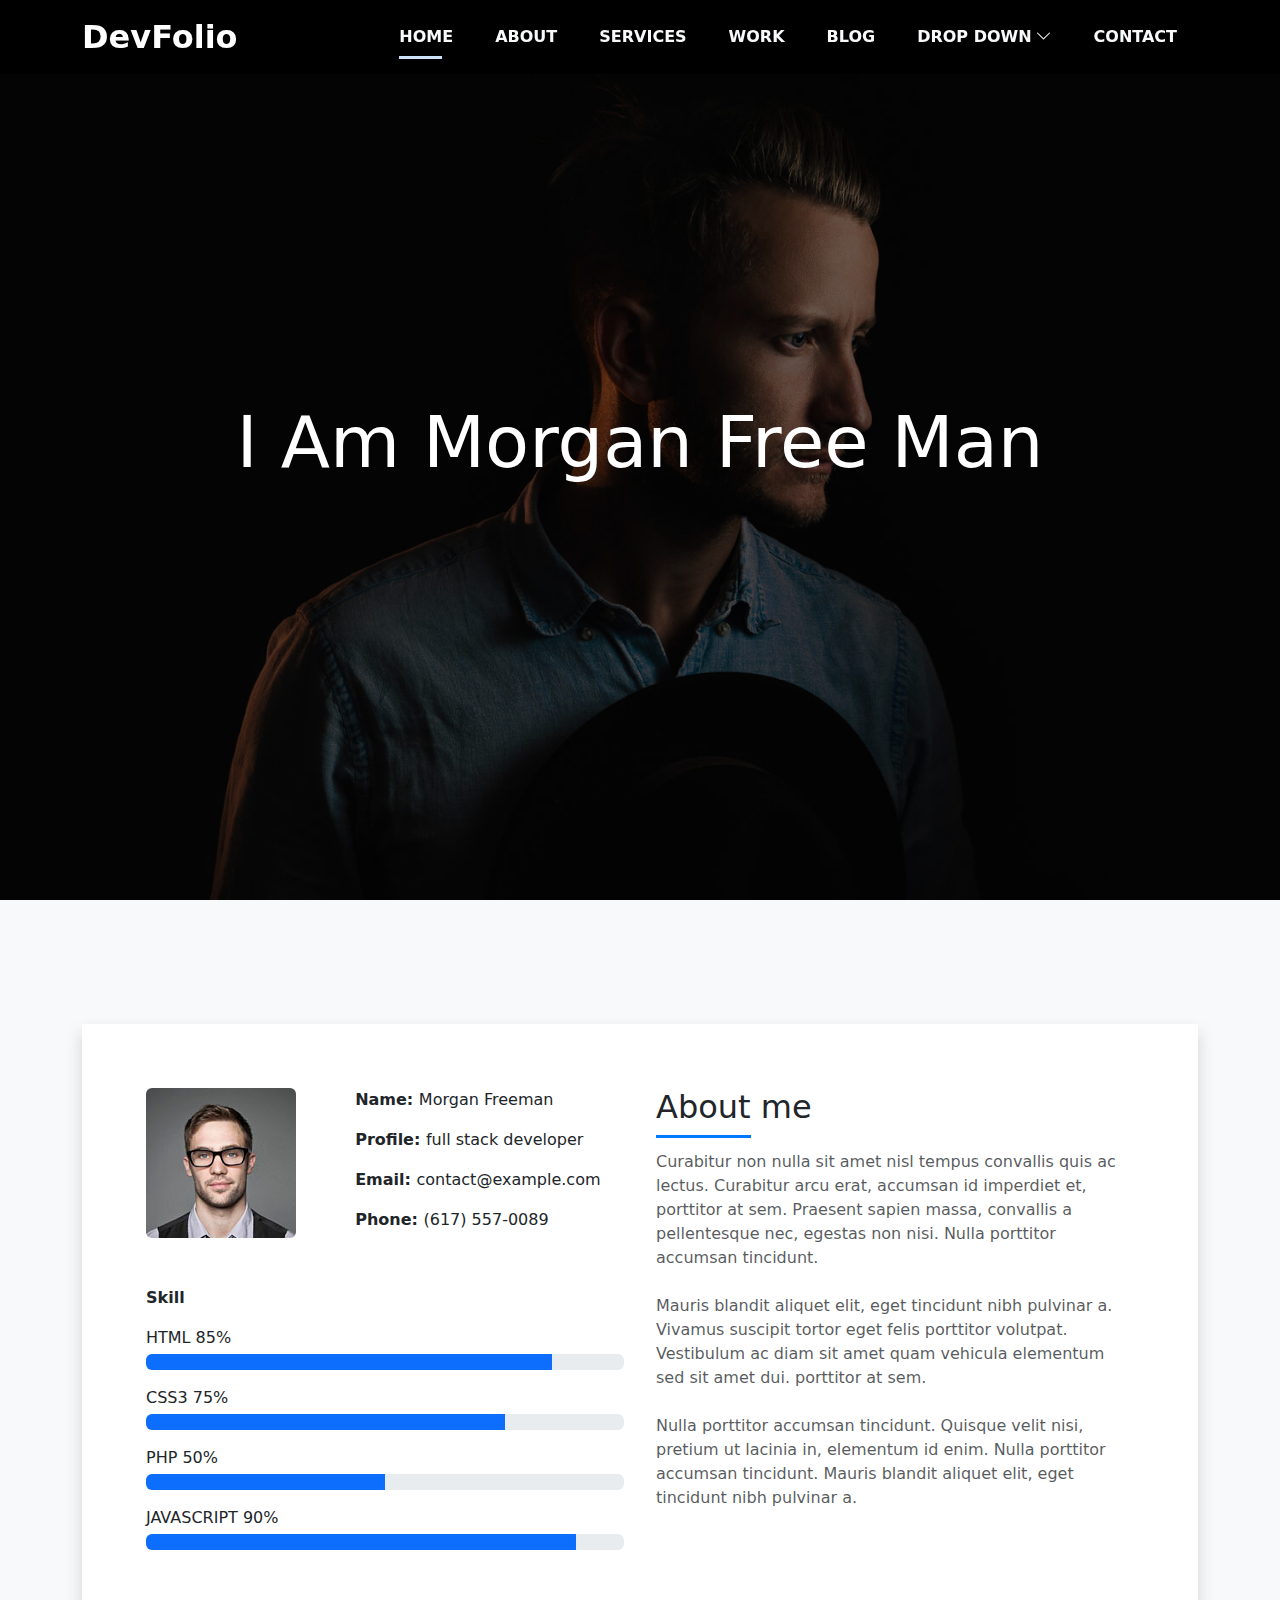
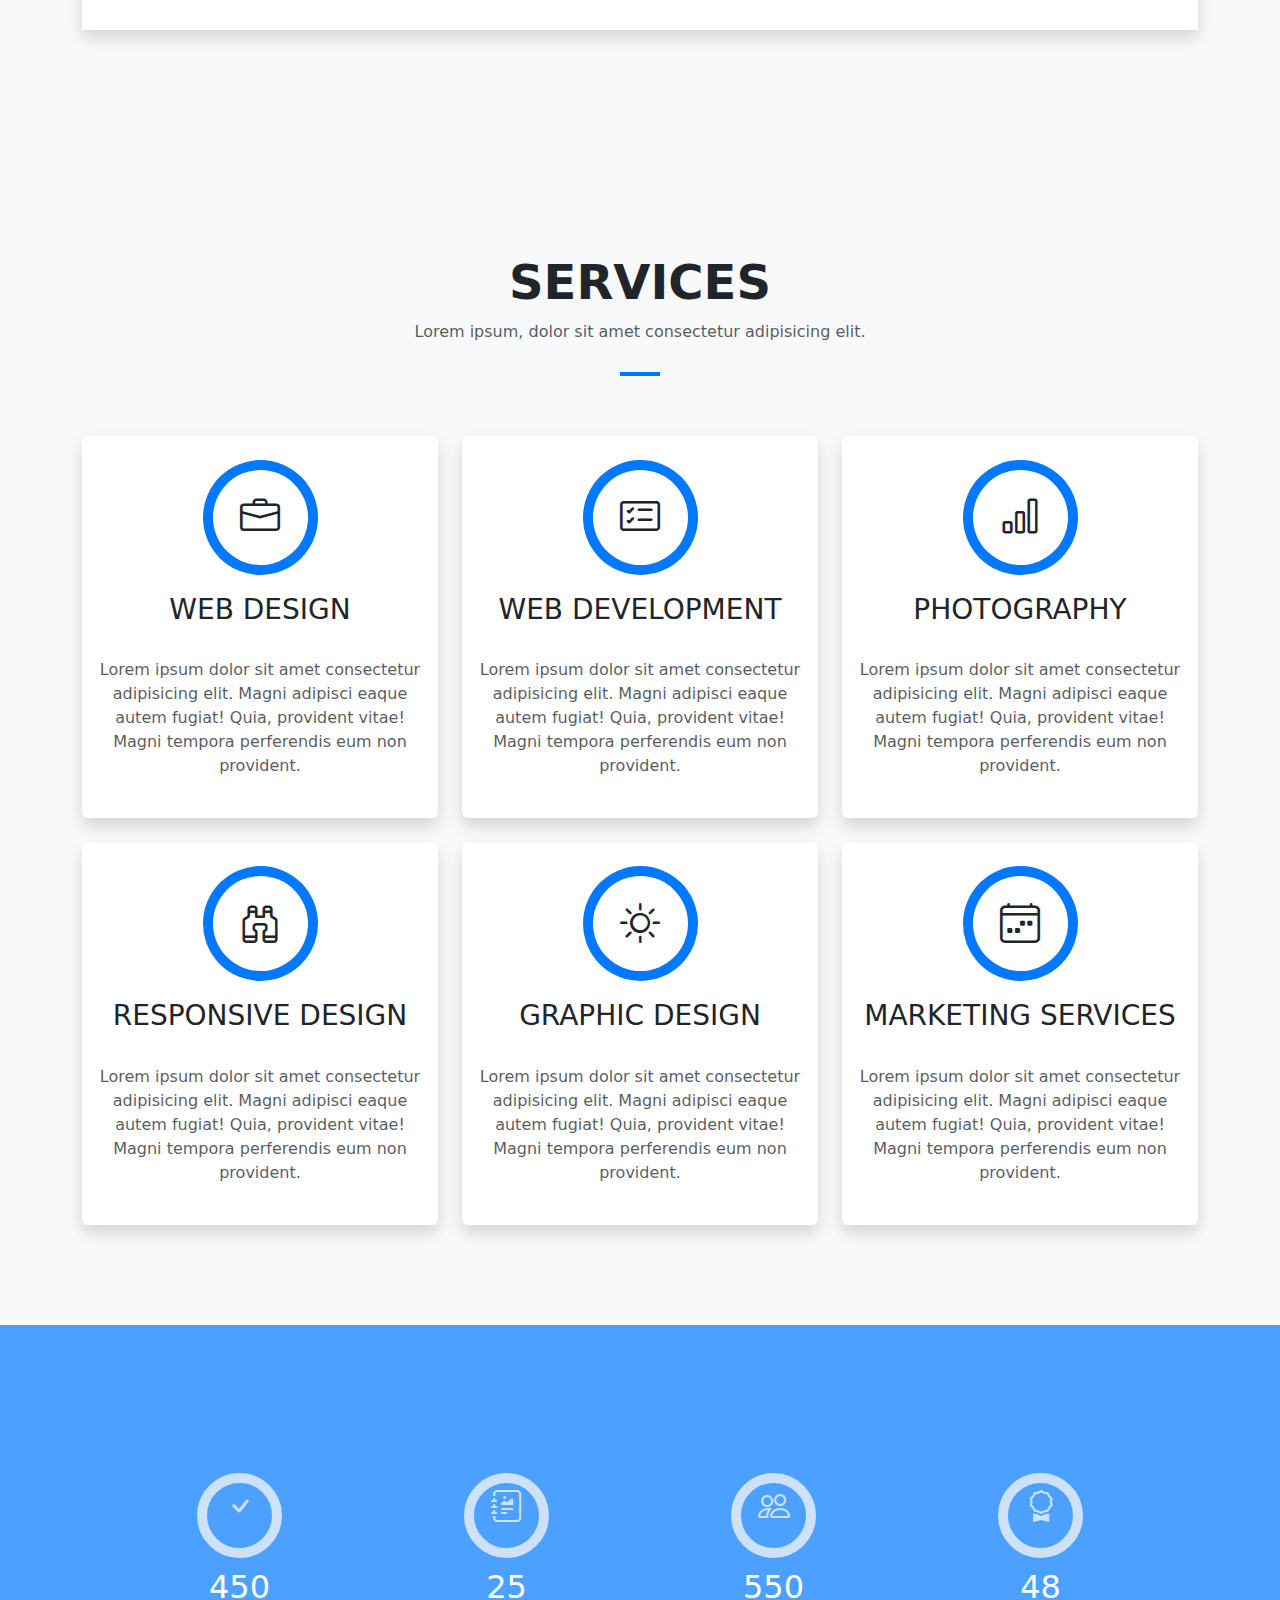
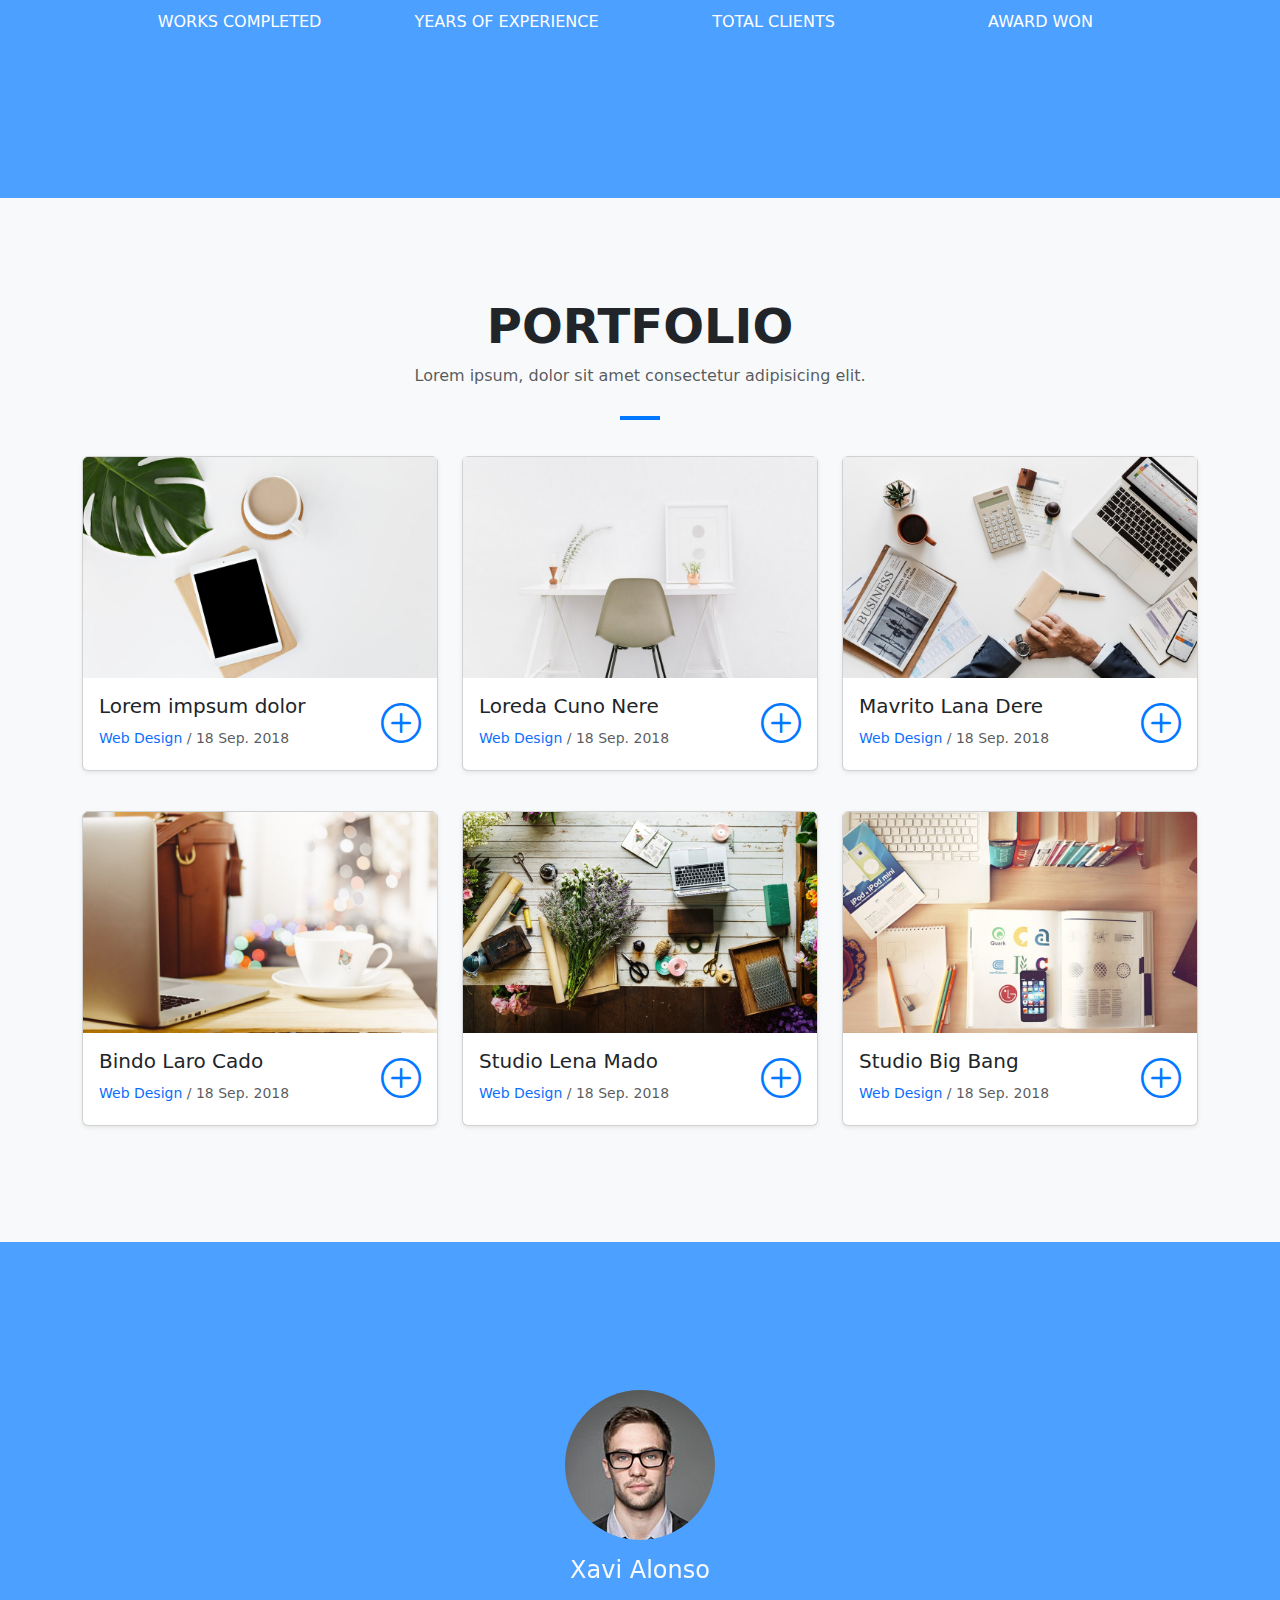
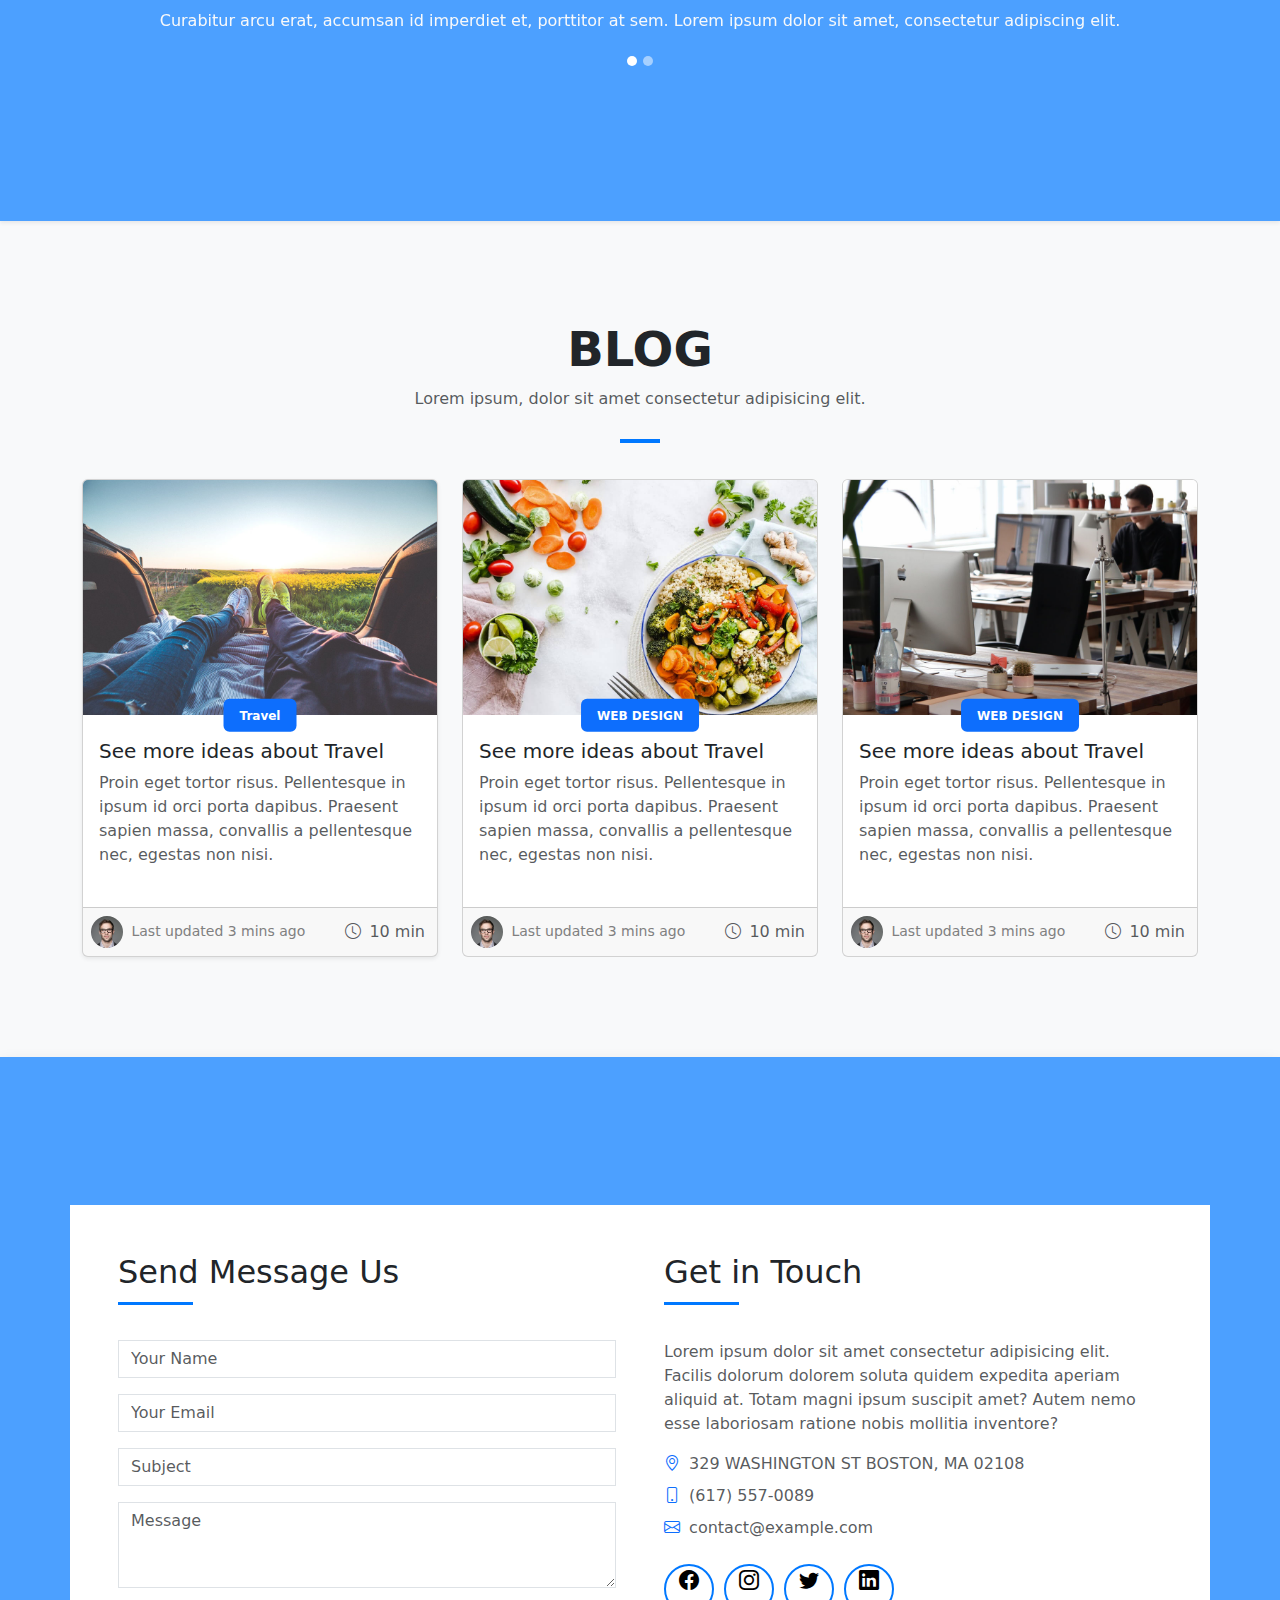
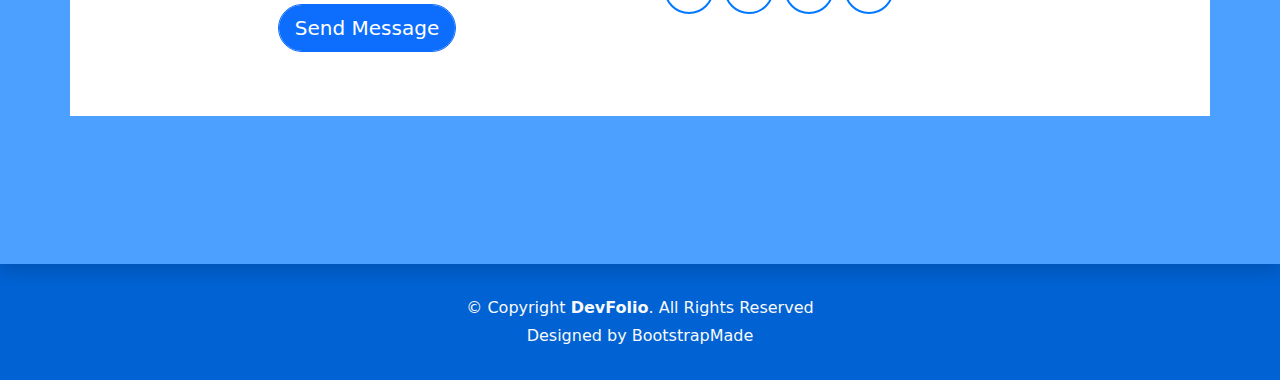
<file: index.html>
<!DOCTYPE html>
<html lang="en">

<head>
  <meta charset="UTF-8">
  <meta name="viewport" content="width=device-width, initial-scale=1.0">
  <title>DevFolio</title>
  <!-- Start Google Fonts  -->
  <!-- Start Font Awesome  -->
  <link rel="stylesheet" href="./css/all.min.css">
  <!-- Start BootStrap  -->
  <link rel="stylesheet" href="./css/bootstrap.css">
  <link href="https://cdn.jsdelivr.net/npm/bootstrap-icons@1.3.0/font/bootstrap-icons.css" rel="stylesheet">
  <!-- Start Main Style  -->
  <link rel="stylesheet" href="./css/styleSheel.css">
  <!-- Start OwlCorousel  -->
  <link rel="stylesheet" href="./css/owl.carousel.min.css">
  <link rel="stylesheet" href="./css/owl.theme.default.min.css">
</head>

<body data-bs-spy="scroll" data-bs-target="#navbar-example2" data-bs-root-margin="0px 0px -50%"
  data-bs-smooth-scroll="true" tabindex="0">

  <!-- Start Hero Section  -->
  <nav id="navbar-example2" class="z-2 fixed-top navbar navbar-expand-lg navbar-dark">
    <div class="container">
      <a class="navbar-brand fw-semibold fs-2" href="#">DevFolio</a>
      <button class="navbar-toggler" type="button" data-bs-toggle="offcanvas" data-bs-target="#offcanvasNavbar"
        aria-controls="offcanvasNavbar" aria-label="Toggle navigation">
        <span class="navbar-toggler-icon"></span>
      </button>
      <div class="offcanvas offcanvas-end" tabindex="-1" id="offcanvasNavbar" aria-labelledby="offcanvasNavbarLabel">
        <div class="offcanvas-header  justify-content-end text-black">
          <button type="button" class="btn-close" data-bs-dismiss="offcanvas" aria-label="Close"></button>
        </div>
        <div class="offcanvas-body " id="navbarNavDropdown">
          <ul class="navbar-nav nav-pills ms-auto text-uppercase text-white">

            <li class="nav-item mx-3">
              <a class="nav-link text-light fw-semibold" aria-current="page" href="#head">
                <div></div>
                Home
              </a>
            </li>
            <li class="nav-item mx-3">
              <a class="nav-link text-light fw-semibold " href="#about">
                <div></div>
                about
              </a>
            </li>
            <li class="nav-item mx-3">
              <a class="nav-link text-light fw-semibold" href="#services">
                <div></div>
                services
              </a>
            </li>
            <li class="nav-item mx-3 counter">
              <a class="nav-link text-light fw-semibold services" href="#counter">
                <div></div>
                counter
              </a>
            </li>
            <li class="nav-item mx-3">
              <a class="nav-link text-light fw-semibold " href="#portoflio">
                <div></div>
                work
              </a>
            </li>
            <li class="nav-item mx-3">
              <a class="nav-link text-light fw-semibold " href="#blog">
                <div></div>
                blog
              </a>
            </li>
            <!-- Start Drop Down  -->
            <li class="nav-item mx-3 dropdown fw-semibold">
              <a class="nav-link text-uppercase text-light" href="#" role="button" data-bs-toggle="dropdown"
                aria-expanded="false">
                <div></div>
                <span class="fw-semibold">Drop down</span><span class="ms-1 fs-6 fw-bold"><i
                    class="bi bi-chevron-down"></i></span>
              </a>
              <ul class="dropdown-menu nav-item">
                <li><a class="dropdown-item" href="#">Drop Down 1</a></li>
                <li class="nav-item dropend">
                  <a class=" ps-4 ps-lg-2 nav-link text-capitalize text-dark text-decoration-none" href="#"
                    role="button" data-bs-toggle="dropdown" aria-expanded="false">
                    <span class=" me-4 me-lg-0">Drop down</span><span class="ms-1 fs-6 fw-bold"><i
                        class="bi bi-chevron-right"></i></span>
                  </a>
                  <ul class="dropdown-menu nav-item">
                    <li><a class="dropdown-item" href="#">Drop Down 1</a></li>
                    <li><a class="dropdown-item" href="#">Drop Down 1</a></li>
                    <li><a class="dropdown-item" href="#">Drop Down 2</a></li>
                    <li><a class="dropdown-item" href="#">Drop Down 3</a></li>
                    <li><a class="dropdown-item" href="#">Drop Down 4</a></li>
                  </ul>
                </li>
                <li><a class="dropdown-item" href="#">Drop Down 2</a></li>
                <li><a class="dropdown-item" href="#">Drop Down 3</a></li>
                <li><a class="dropdown-item" href="#">Drop Down 4</a></li>
              </ul>
            </li>
            <!-- End Drop down  -->
            <li class="nav-item mx-3">
              <a class="nav-link text-light fw-semibold " href="#contact">
                <div></div>
                contact
              </a>
            </li>
          </ul>
        </div>
      </div>
  </nav>

  <div class="hero-section">
    <section id="head" class="container vh-100 ">
      <div class="text-white">
        <h1 class="mb-3 text-capitalize">i am morgan free man</h1>
        <h2 class="h4"></h2>
      </div>
    </section>
  </div>
  <!-- End Hero Section  -->

  <!-- Start about section  -->
  <section class="about bg-light p-2" id="about">

    <div class="container rounded p-3 p-lg-4 p-sm-0">
      <div class="row  p-3 p-sm-5 bg-white shadow align-items-start">
        <div class="col-lg-6 p-3">
          <div class="col">
            <div class="row mb-4">
              <div class="col-sm-6 col-md-5">
                <img class="rounded mb-4" src="./images/testimonial-2.jpg" alt="about-image">
              </div>
              <div class="col-sm-6 col-sm-7">
                <p><span class="fw-semibold">Name: </span>Morgan Freeman</p>
                <p><span class="fw-semibold">Profile: </span>full stack developer</p>
                <p><span class="fw-semibold">Email: </span>contact@example.com</p>
                <p><span class="fw-semibold">Phone: </span>(617) 557-0089</p>
              </div>
            </div>

            <div class="col">
              <div class="progress-title">
                <p class="fw-semibold">Skill</p>
              </div>
              <p class="mb-1 text-uppercase">html 85%</p>
              <div class="mb-3 progress" role="progressbar">
                <div class="progress-bar progress-85 "></div>
              </div>
              <p class="mb-1 text-uppercase">css3 75%</p>
              <div class="mb-3 progress" role="progressbar">
                <div class="progress-bar w-75"></div>
              </div>
              <p class="mb-1 text-uppercase">php 50%</p>
              <div class="mb-3 progress" role="progressbar">
                <div class="progress-bar w-50"></div>
              </div>
              <p class="mb-1 text-uppercase">javascript 90%</p>
              <div class="mb-3 progress" role="progressbar">
                <div class="progress-bar progress-90"></div>
              </div>
            </div>

          </div>
          <div class="col">
          </div>
        </div>


        <div class="col-lg-6 p-3 about">
          <h2 class="mb-4"><span>About</span> me</h2>
          <p class="text-muted pb-2">Curabitur non nulla sit amet nisl tempus convallis quis ac lectus. Curabitur arcu
            erat, accumsan id imperdiet
            et, porttitor at sem. Praesent sapien massa, convallis a pellentesque nec, egestas non nisi. Nulla porttitor
            accumsan tincidunt.</p>
          <p class="text-muted pb-2">Mauris blandit aliquet elit, eget tincidunt nibh pulvinar a. Vivamus suscipit
            tortor eget felis porttitor
            volutpat. Vestibulum ac diam sit amet quam vehicula elementum sed sit amet dui. porttitor at sem.</p>
          <p class="text-muted pb-2">Nulla porttitor accumsan tincidunt. Quisque velit nisi, pretium ut lacinia in,
            elementum id enim. Nulla
            porttitor accumsan tincidunt. Mauris blandit aliquet elit, eget tincidunt nibh pulvinar a.</p>
        </div>
      </div>
    </div>
  </section>
  <!-- End About Section -->

  <!-- Start Services Section  -->
  <section id="services" class="services bg-light py-5">
    <div class="container text-center">

      <h2 class="fw-bold fs-3rem">SERVICES</h2>
      <p class="text-muted">Lorem ipsum, dolor sit amet consectetur adipisicing elit.</p>
      <div class="section-title"></div>

      <div class="row g-4 services-hov mt-5">
        <div class="col-12 col-lg-4">
          <div class="inner shadow bg-white rounded py-4">
            <div class="icon-services">
              <div><i class="bi bi-briefcase"></i></div>
            </div>
            <h3 class="py-2">WEB DESIGN</h3>
            <p class="p-3 pb-0 text-muted">Lorem ipsum dolor sit amet consectetur adipisicing elit. Magni adipisci eaque
              autem fugiat! Quia, provident
              vitae! Magni tempora perferendis eum non provident.</p>
          </div>
        </div>
        <div class="col-12 col-lg-4">
          <div class="inner shadow bg-white rounded py-4">
            <div class="icon-services">
              <div><i class="bi bi-card-checklist"></i></div>
            </div>
            <h3 class="py-2">WEB DEVELOPMENT</h3>
            <p class="p-3 pb-0  text-muted">Lorem ipsum dolor sit amet consectetur adipisicing elit. Magni adipisci
              eaque
              autem fugiat! Quia, provident
              vitae! Magni tempora perferendis eum non provident.</p>
          </div>
        </div>
        <div class="col-12 col-lg-4">
          <div class="inner shadow bg-white rounded py-4">
            <div class="icon-services">
              <div><i class="bi bi-bar-chart"></i></div>
            </div>
            <h3 class="py-2">PHOTOGRAPHY</h3>
            <p class="p-3 pb-0  text-muted">Lorem ipsum dolor sit amet consectetur adipisicing elit. Magni adipisci
              eaque
              autem fugiat! Quia, provident
              vitae! Magni tempora perferendis eum non provident.</p>
          </div>
        </div>
        <div class="col-12 col-lg-4">
          <div class="inner shadow bg-white rounded py-4">
            <div class="icon-services">
              <div><i class="bi bi-binoculars"></i></div>
            </div>
            <h3 class="py-2">RESPONSIVE DESIGN</h3>
            <p class="p-3 pb-0  text-muted">Lorem ipsum dolor sit amet consectetur adipisicing elit. Magni adipisci
              eaque
              autem fugiat! Quia, provident
              vitae! Magni tempora perferendis eum non provident.</p>
          </div>
        </div>
        <div class="col-12 col-lg-4">
          <div class="inner shadow bg-white rounded py-4">
            <div class="icon-services">
              <div><i class="bi bi-brightness-high"></i></div>
            </div>
            <h3 class="py-2">GRAPHIC DESIGN</h3>
            <p class="p-3 pb-0  text-muted">Lorem ipsum dolor sit amet consectetur adipisicing elit. Magni adipisci
              eaque
              autem fugiat! Quia, provident
              vitae! Magni tempora perferendis eum non provident.</p>
          </div>
        </div>
        <div class="col-12 col-lg-4">
          <div class="inner shadow bg-white rounded py-4">
            <div class=" icon-services">
              <div><i class="bi bi-calendar4-week"></i></div>
            </div>
            <h3 class="py-2">MARKETING SERVICES</h3>
            <p class="p-3 pb-0  text-muted">Lorem ipsum dolor sit amet consectetur adipisicing elit. Magni adipisci
              eaque
              autem fugiat! Quia, provident
              vitae! Magni tempora perferendis eum non provident.</p>
          </div>
        </div>
      </div>
    </div>
  </section>
  <!-- End Services Section  -->

  <!-- Start Counter Section  -->
  <section id="counter" class="p-5 counter">
    <div class="inner-bg"></div>
    <div class="container p-5">
      <div class="row text-white text-center">
        <div class="col-12 col-sm-6 col-md-3">
          <div class="icon-section">
            <div>
              <i class="bi bi-check"></i>
            </div>
            <h5 class="fs-2 mb-1"></h5>
            <p class="fs-6">WORKS COMPLETED</p>
          </div>
        </div>
        <div class="col-12 col-sm-6 col-md-3">
          <div class="icon-section">
            <div>
              <i class="bi bi-journal-richtext"></i>
            </div>
            <h5 class="fs-2 mb-1"></h5>
            <p class="fs-6">YEARS OF EXPERIENCE</p>
          </div>
        </div>
        <div class="col-12 col-sm-6 col-md-3">
          <div class="icon-section">
            <div>
              <i class="bi bi-people"></i>
            </div>
            <h5 class="fs-2 mb-1"> </h5>
            <p class="fs-6">TOTAL CLIENTS</p>
          </div>
        </div>
        <div class="col-12 col-sm-6 col-md-3">
          <div class="icon-section">
            <div>
              <i class="bi bi-award"></i>
            </div>
            <h5 class="fs-2 mb-1"></h5>
            <p class="fs-6">AWARD WON</p>
          </div>
        </div>
      </div>

    </div>
  </section>
  <!-- End Counter Section  -->

  <!-- Start Portoflio Section  -->

  <section id="portoflio" class="py-5 bg-light">
    <div class="container text-center">
      <div class="port-title mb-5">
        <h2 class="fw-bold fs-3rem">PORTFOLIO</h2>
        <p class="text-muted">Lorem ipsum, dolor sit amet consectetur adipisicing elit.</p>
        <div class="section-title"></div>
      </div>
      <div class="row g-4">
        <div class="col-12 col-sm-6 col-lg-4 card-hov pe-auto">
          <div class="card shadow-sm mb-3">
            <div class="portofolio-pic">
              <button class="p-0 border-0" type="button" data-bs-toggle="modal" data-bs-target="#staticBackdrop">
                <img src="./images/work-1.jpg" class="card-img-top" alt="SERVICES-bg">
              </button>
            </div>
            <div class="card-body d-flex justify-content-between text-start">
              <div>
                <h5 class="card-title">Lorem impsum dolor</h5>
                <p class="card-text"><small class="text-muted"><span class="text-primary">Web Design</span> / 18 Sep.
                    2018</small></p>
              </div>
              <a class="text-decoration-none" href="./portfolio-details.html"><i class="bi bi-plus-circle"></i></a>
            </div>
          </div>
        </div>
        <div class="col-12 col-sm-6 col-lg-4 card-hov pe-auto">
          <div class="card shadow-sm mb-3">
            <div class="portofolio-pic">
              <button class="p-0 border-0" type="button" data-bs-toggle="modal" data-bs-target="#staticBackdrop">
                <img src="./images/work-2.jpg" class="card-img-top" alt="SERVICES-bg">
              </button>
            </div>
            <div class="card-body d-flex justify-content-between text-start">
              <div>
                <h5 class="card-title">Loreda Cuno Nere</h5>
                <p class="card-text"><small class="text-muted"><span class="text-primary">Web Design</span> / 18 Sep.
                    2018</small></p>
              </div>
              <a class="text-decoration-none" href="./portfolio-details.html"><i class="bi bi-plus-circle"></i></a>
            </div>
          </div>
        </div>
        <div class="col-12 col-sm-6 col-lg-4 card-hov pe-auto">
          <div class="card  shadow-sm mb-3">
            <div class="portofolio-pic">
              <button class="p-0 border-0" type="button" data-bs-toggle="modal" data-bs-target="#staticBackdrop">
                <img src="./images/work-3.jpg" class="card-img-top" alt="SERVICES-bg">
              </button>
            </div>
            <div class="card-body d-flex justify-content-between text-start">
              <div>
                <h5 class="card-title">Mavrito Lana Dere</h5>
                <p class="card-text"><small class="text-muted"><span class="text-primary">Web Design</span> / 18 Sep.
                    2018</small></p>
              </div>
              <a class="text-decoration-none" href="./portfolio-details.html"><i class="bi bi-plus-circle"></i></a>
            </div>
          </div>
        </div>
        <div class="col-12 col-sm-6 col-lg-4 card-hov pe-auto">
          <div class="card shadow-sm mb-3">
            <div class="portofolio-pic">
              <button class="p-0 border-0" type="button" data-bs-toggle="modal" data-bs-target="#staticBackdrop">
                <img src="./images/work-4.jpg" class="card-img-top" alt="SERVICES-bg">
              </button>
            </div>
            <div class="card-body d-flex justify-content-between text-start">
              <div>
                <h5 class="card-title">Bindo Laro Cado</h5>
                <p class="card-text"><small class="text-muted"><span class="text-primary">Web Design</span> / 18 Sep.
                    2018</small></p>
              </div>
              <a class="text-decoration-none" href="./portfolio-details.html" target="_blank"><i
                  class="bi bi-plus-circle"></i></a>
            </div>
          </div>
        </div>
        <div class="col-12 col-sm-6 col-lg-4 card-hov pe-auto">
          <div class="card shadow-sm mb-3">
            <div class="portofolio-pic">
              <button class="p-0 border-0" type="button" data-bs-toggle="modal" data-bs-target="#staticBackdrop">
                <img src="./images/work-5.jpg" class="card-img-top" alt="SERVICES-bg">
              </button>
            </div>
            <div class="card-body d-flex justify-content-between text-start">
              <div>
                <h5 class="card-title">Studio Lena Mado</h5>
                <p class="card-text"><small class="text-muted"><span class="text-primary">Web Design</span> / 18 Sep.
                    2018</small></p>
              </div>
              <a class="text-decoration-none" href="./portfolio-details.html" target="_blank"><i
                  class="bi bi-plus-circle"></i></a>
            </div>
          </div>
        </div>
        <div class="col-12 col-sm-6 col-lg-4 card-hov pe-auto">
          <div class="card shadow-sm mb-3">
            <div class="portofolio-pic">
              <button class="p-0 border-0" type="button" data-bs-toggle="modal" data-bs-target="#staticBackdrop">
                <img src="./images/work-6.jpg" class="card-img-top" alt="SERVICES-bg">
              </button>
            </div>
            <div class="card-body d-flex justify-content-between text-start">
              <div>
                <h5 class="card-title">Studio Big Bang</h5>
                <p class="card-text"><small class="text-muted"><span class="text-primary">Web Design</span> / 18 Sep.
                    2018</small></p>
              </div>
              <a class="text-decoration-none" href="./portfolio-details.html" target="_blank"><i
                  class="bi bi-plus-circle"></i></a>
            </div>
          </div>
        </div>
      </div>
      <!-- Modal -->
      <div class="modal fade" id="staticBackdrop" tabindex="-1" aria-labelledby="staticBackdropLabel"
        aria-hidden="true">
        <div class="modal-dialog modal-lg modal-dialog-centered">
          <div class="modal-content">
            <div id="portoflioPic" class="carousel slide">
              <div id="innerBlog">
                <div class="carousel-inner owl-carousel">
                  <div class="carousel-item  active">
                    <img src="./images/work-1.jpg" class="d-block w-100" alt="work-1">
                  </div>
                  <div class="carousel-item  active">
                    <img src="./images/work-2.jpg" class="d-block w-100" alt="work-2">
                  </div>
                  <div class="carousel-item  active">
                    <img src="./images/work-3.jpg" class="d-block w-100" alt="work-3">
                  </div>
                  <div class="carousel-item  active">
                    <img src="./images/work-4.jpg" class="d-block w-100" alt="work-4">
                  </div>
                  <div class="carousel-item  active">
                    <img src="./images/work-5.jpg" class="d-block w-100" alt="work-5">
                  </div>
                  <div class="carousel-item  active">
                    <img src="./images/work-6.jpg" class="d-block w-100" alt="work-6">
                  </div>
                </div>
              </div>
              <button class="carousel-control-prev" type="button" data-bs-target="#portoflioPic" data-bs-slide="prev">
                <span class="carousel-control-prev-icon position-absolute " aria-hidden="true"></span>
                <span class="visually-hidden">Previous</span>
              </button>
              <button class="carousel-control-next" type="button" data-bs-target="#portoflioPic" data-bs-slide="next">
                <span class="carousel-control-next-icon position-absolute" aria-hidden="true"></span>
                <span class="visually-hidden">Next</span>
              </button>
            </div>
          </div>
        </div>
      </div>

    </div>
  </section>
  <!-- End Portoflio Section  -->

  <!-- Start Work Section  -->
  <section id="work" class="work py-5 shadow-sm">
    <div class="container">
      <div class="inner-bg"></div>
      <div id="carouselExampleAutoplaying" class="carousel slide py-5 m-auto">
        <div class="carousel-inner text-center text-light">
          <div class="parent" id="worked">
            <div class="try owl-carousel ">
              <div class="carousel-item active">
                <img src="./images/testimonial-2.jpg" class="rounded-circle d-block m-auto" alt="test-logo">
                <h2 class="py-3 h4">Xavi Alonso</h2>
                <p>
                  Curabitur arcu erat, accumsan id imperdiet et, porttitor at sem. Lorem ipsum dolor sit amet,
                  consectetur adipiscing elit.
                </p>
              </div>
              <div class="carousel-item active">
                <img src="./images/testimonial-4.jpg" class="rounded-circle d-block m-auto" alt="test-logo2">
                <h2 class="py-3 h4">Marta Socrate</h2>
                <p>Curabitur arcu erat, accumsan id imperdiet et, porttitor at sem. Lorem ipsum dolor sit amet,
                  consectetur adipiscing elit.
                </p>
              </div>
            </div>
          </div>
        </div>
      </div>


    </div>
  </section>
  <!-- End Work Section  -->

  <!-- Start Blog Section  -->

  <section id="blog" class="blog bg-light">
    <div class="container text-center">
      <h2 class="fw-bold fs-3rem">BLOG</h2>
      <p class="text-muted">Lorem ipsum, dolor sit amet consectetur adipisicing elit.</p>
      <div class="section-title mb-5"></div>
      <div class="row row-cols-1 row-cols-md-2 row-cols-lg-3 g-4 text-start">
        <div class="col mb-2 mb-sm-0">
          <div class="card shadow-sm h-100">
            <a href="./blog-single.html"><img src="./images/post-1.jpg" class="card-img-top" alt="post-logo-1"></a>
            <div class="card-body py-4">
              <h5 class="card-title">See more ideas about Travel</h5>
              <p class="card-text text-muted">Proin eget tortor risus. Pellentesque in ipsum id orci porta dapibus.
                Praesent sapien
                massa, convallis a pellentesque nec, egestas non nisi.</p>
              <span class="bg-primary badge  px-3 lh-lg">Travel</span>
            </div>
            <div class="p-2 card-footer d-flex justify-content-between align-content-center align-items-center">
              <small class="text-body-secondary">
                <a href="./blog-single.html"><img src="./images/testimonial-2.jpg" class="me-1 rounded-circle"
                    alt="clock-logo"></a>
                <a href="#" class="text-decoration-none">
                  Last updated 3 mins ago
                </a>
              </small>
              <small class="fs-6 text-body-secondary p-1"><i class="bi bi-clock"></i><span class="ms-2">10
                  min</span></small>
            </div>
          </div>
        </div>
        <div class="col mb-2 mb-sm-0">
          <div class="card h-100">
            <a href="./blog-single.html"><img src="./images/post-2.jpg" class="card-img-top" alt="post-logo-2"></a>
            <div class="card-body py-4">
              <h5 class="card-title">See more ideas about Travel</h5>
              <p class="card-text text-muted">Proin eget tortor risus. Pellentesque in ipsum id orci porta dapibus.
                Praesent sapien
                massa, convallis a pellentesque nec, egestas non nisi.</p>
              <span class="bg-primary badge  px-3 lh-lg">WEB DESIGN</span>
            </div>
            <div class="p-2 card-footer d-flex justify-content-between align-content-center align-items-center">
              <small class="text-body-secondary">
                <a href="./blog-single.html"><img src="./images/testimonial-2.jpg" class="me-1 rounded-circle"
                  alt="clock-logo"></a>
                <a href="" class="text-decoration-none">
                  Last updated 3 mins ago
                </a>
              </small>
              <small class="fs-6 text-body-secondary p-1"><i class="bi bi-clock"></i><span class="ms-2">10
                  min</span></small>
            </div>
          </div>
        </div>
        <div class="col mb-2 mb-sm-0 offset-0 offset-md-3 offset-lg-0">
          <div class="card h-100">
            <a href="./blog-single.html"><img src="./images/post-3.jpg" class="card-img-top" alt="post-logo-3"></a>
            <div class="card-body py-4">
              <h5 class="card-title">See more ideas about Travel</h5>
              <p class="card-text text-muted">Proin eget tortor risus. Pellentesque in ipsum id orci porta dapibus.
                Praesent sapien
                massa, convallis a pellentesque nec, egestas non nisi.</p>
              <span class="bg-primary badge  px-3 lh-lg">WEB DESIGN</span>
            </div>
            <div class="p-2 card-footer d-flex justify-content-between align-content-center align-items-center">
              <small class="text-body-secondary">
                <a href="./blog-single.html"><img src="./images/testimonial-2.jpg" class="me-1 rounded-circle"
                  alt="clock-logo"></a>
                <a href="" class="text-decoration-none">
                  Last updated 3 mins ago
                </a>
              </small>
              <small class="fs-6 text-body-secondary p-1"><i class="bi bi-clock"></i><span class="ms-2">10
                  min</span></small>
            </div>
          </div>
        </div>
      </div>
    </div>
  </section>
  <!-- End Blog Section  -->

  <!-- Start Contact Section  -->
  <section id="contact" class="p-3 contact shadow">
    <div class="inner-bg"></div>
    <div class="container py-5 p-sm-3 py-sm-5 p-lg-5 my-5 bg-white">
      <div class="row g-5">
        <div class="col-12 col-md-6">
          <h2 class="mb-5 position-relative">Send Message Us</h2>
          <div class=""></div>
          <form>
            <div class="mb-3">
              <input type="text" required class="form-control rounded-0" id="username" name="u.name"
                autocomplete="given-name" placeholder="Your Name">
            </div>
            <div class="mb-3">
              <input type="email" required class="form-control rounded-0" id="useremlil" name="u.email"
                autocomplete="family-name" placeholder="Your Email">
            </div>
            <div class="mb-3">
              <input type="text" required class="form-control rounded-0" id="usersub" name="u.sub" autocomplete="off"
                placeholder="Subject">
            </div>
            <div class="mb-3">
              <textarea required placeholder="Message" class="form-control  rounded-0" id="exampleFormControlTextarea1"
                rows="3"></textarea>
            </div>
            <div class="mb-3 text-center">
              <button class="form-control btn btn-primary w-auto btn-lg rounded-pill">Send Message</button>
            </div>
          </form>
        </div>
        <div class="col-12 col-md-6">
          <h2 class="mb-5 position-relative">Get in Touch</h2>
          <div class=""></div>
          <p class="text-muted">Lorem ipsum dolor sit amet consectetur adipisicing elit. Facilis dolorum dolorem soluta
            quidem expedita
            aperiam aliquid at. Totam magni ipsum suscipit amet? Autem nemo esse laboriosam ratione nobis mollitia
            inventore?</p>
          <div class="pb-2"><span class="text-primary me-1"><i class="bi bi-geo-alt"></i></span>
            <p class="text-muted d-inline">329 WASHINGTON ST BOSTON, MA 02108</p>
          </div>
          <div class="pb-2">
            <span class="text-primary me-1"><i class="bi bi-phone"></i></span>
            <p class="text-muted  d-inline">(617) 557-0089</p>
          </div>
          <div class="pb-2">
            <span class="text-primary me-1"><i class="bi bi-envelope"></i></span>
            <p class="text-muted  d-inline">contact@example.com</p>
          </div>
          <div class="social d-flex justify-content-start align-items-center pt-3">
            <a href="" class="text-decoration-none">
              <div>
                <i class="bi bi-facebook"></i>
              </div>
            </a>
            <a href="" class="text-decoration-none">
              <div>
                <i class="bi bi-instagram"></i>
              </div>
            </a>
            <a href="" class="text-decoration-none">
              <div>
                <i class="bi bi-twitter"></i>
              </div>
            </a>
            <a href="" class="text-decoration-none">
              <div>
                <i class="bi bi-linkedin"></i>
              </div>
            </a>
          </div>
        </div>
      </div>
    </div>
  </section>
  <!-- End Contact Section  -->

  <!-- Start Footer Sction -->
  <section id="footer" class=" p-4">
    <div class="container mb-0 text-light text-center">
      <p class="pt-2 mb-1">&copy; Copyright <span class="fw-bold">DevFolio</span>. All Rights Reserved</p>
      <p class="pb-2 mb-0">Designed by <a href="https://bootstrapmade.com/"
          class="text-decoration-none text-light">BootstrapMade</a></p>
    </div>
  </section>
  <a href="#head">
    <div class="main-btn">
      <i class="bi bi-arrow-up"></i>
    </div>
  </a>
  <!-- End Footer Sction -->


  <!-- Start BootStrap  -->
  <script src="./js/bootstrap.bundle.min.js"></script>
  <!-- Start jquery  -->
  <script src="https://ajax.googleapis.com/ajax/libs/jquery/3.7.1/jquery.min.js"></script>
  <!-- Start OwlCarousel  -->
  <script src="./js/owl.carousel.min.js"></script>
  <!-- Start Main js  -->
  <script src="./js/Mainjs.js"></script>

</body>

</html>
</file>
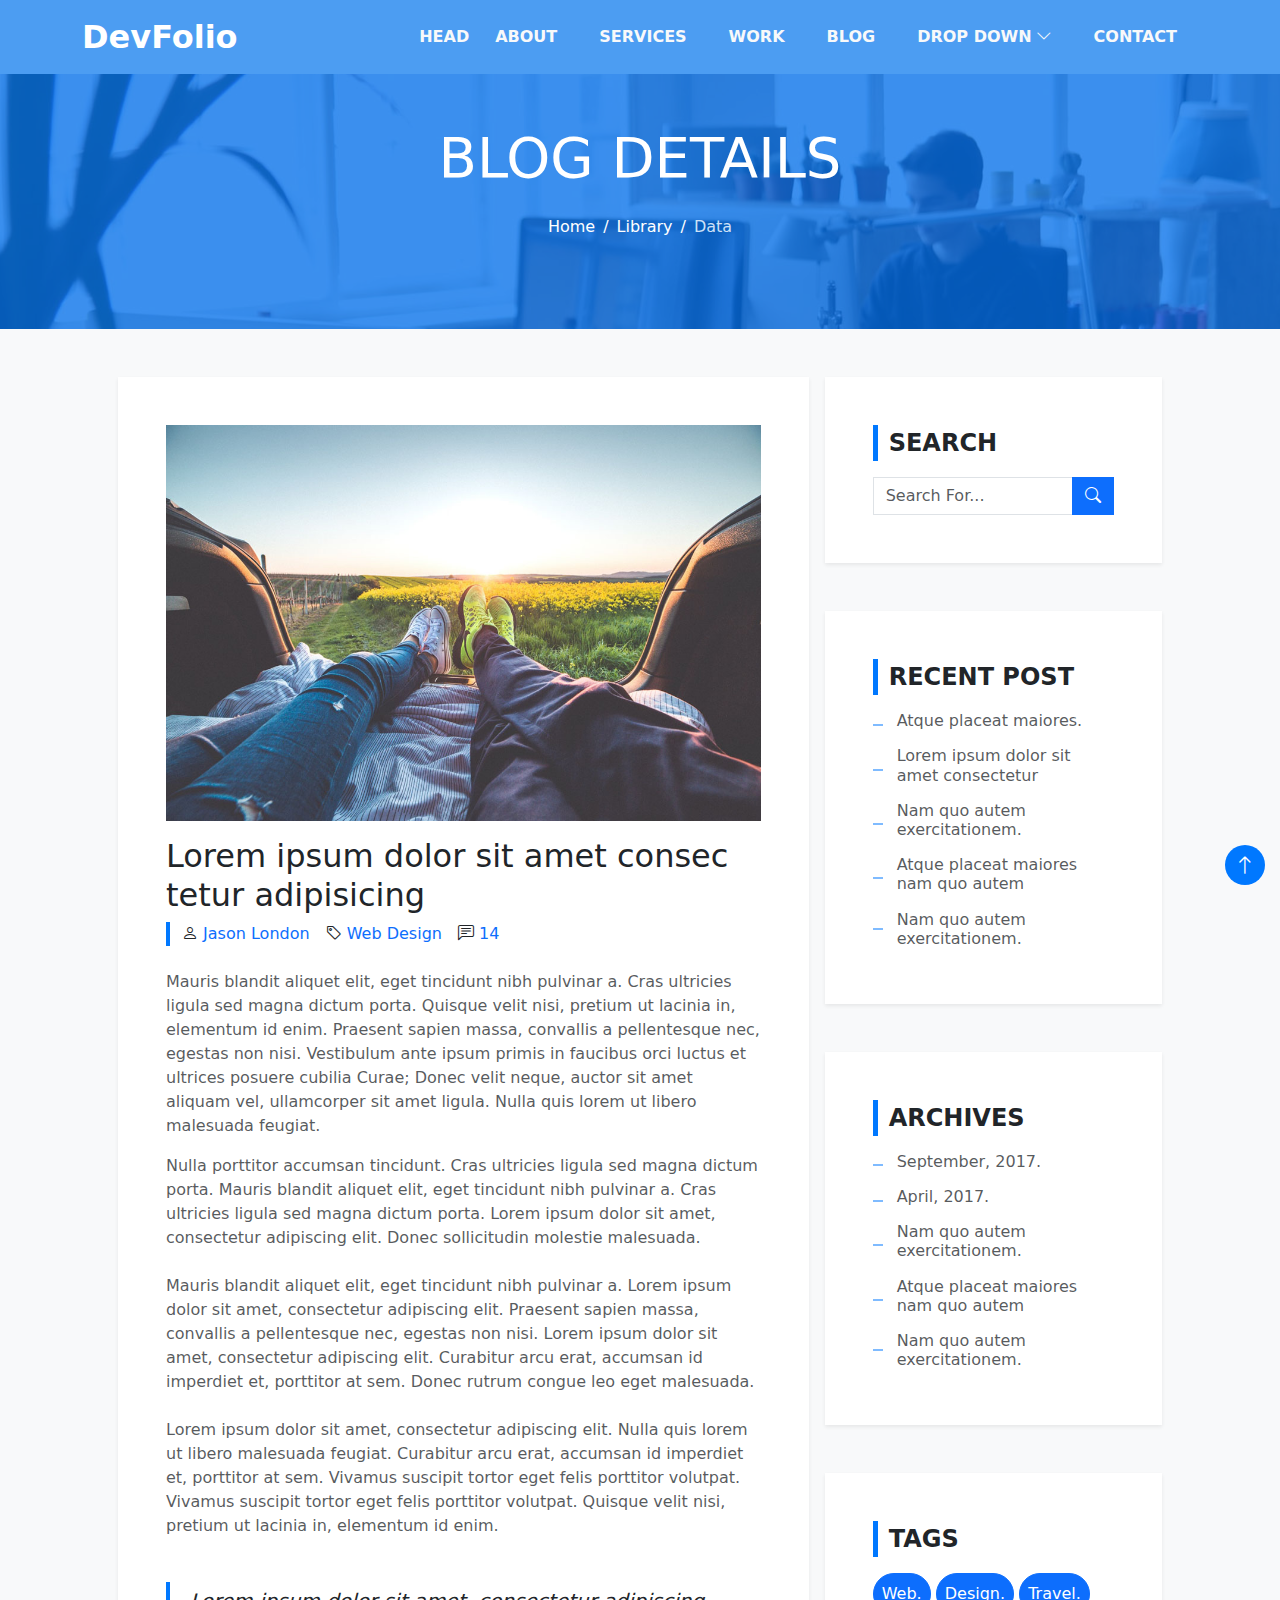
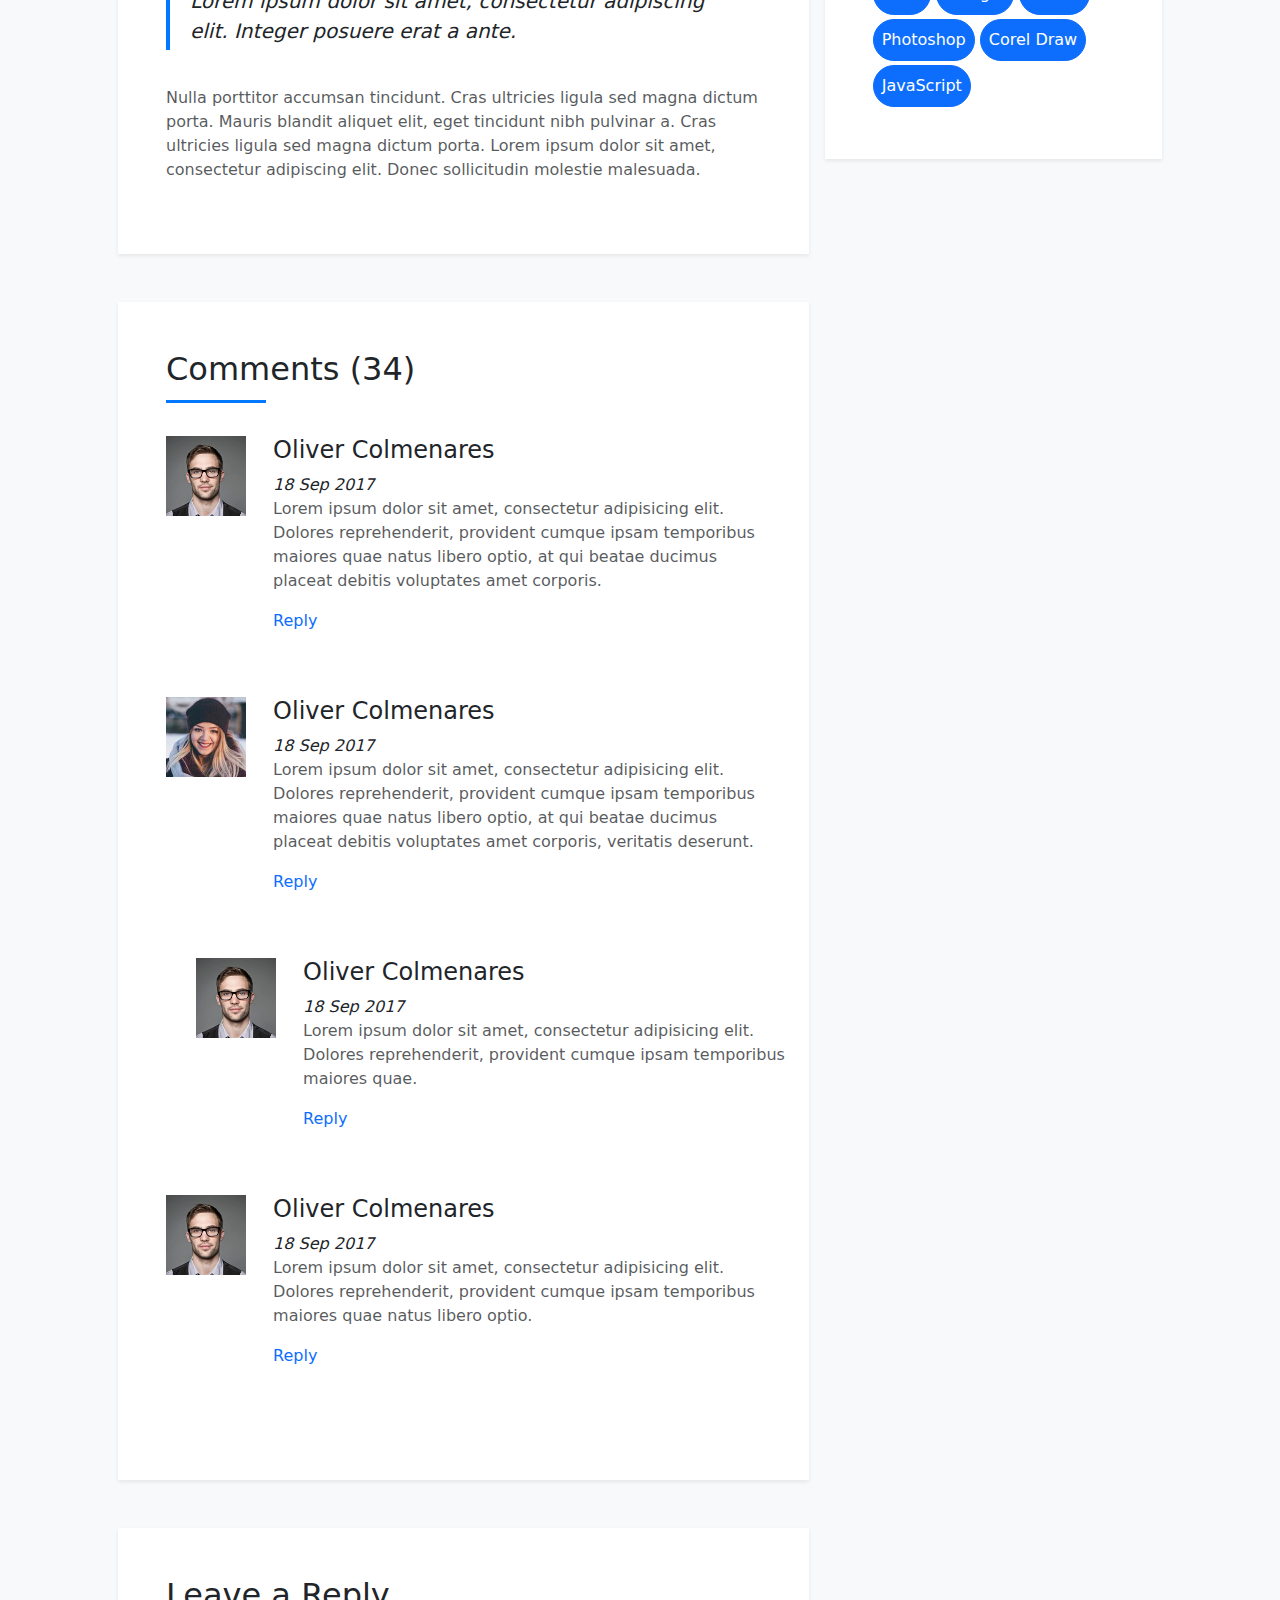
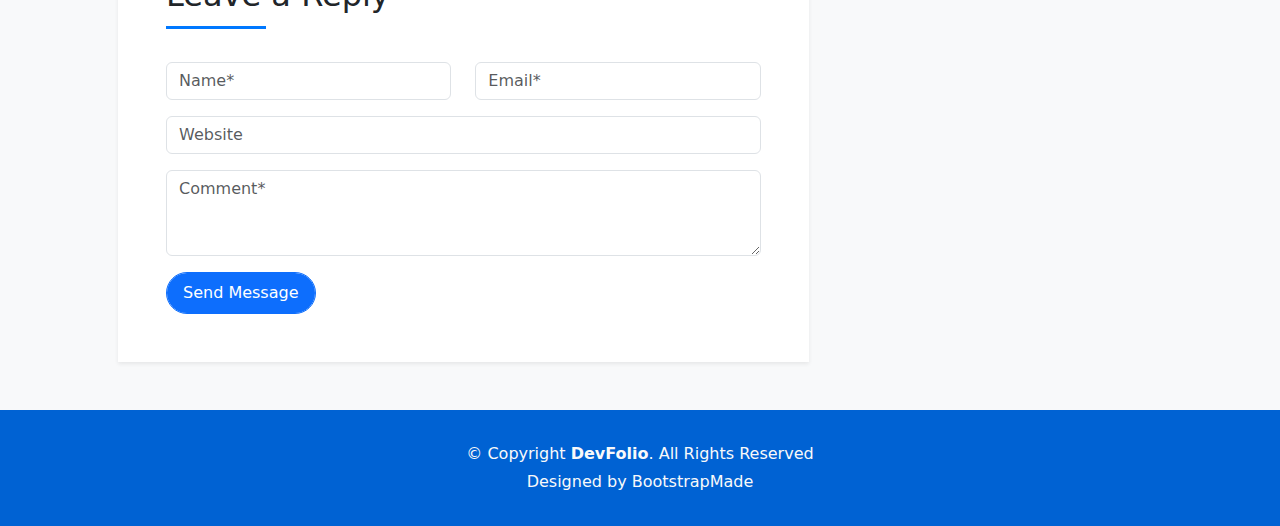
<file: blog-single.html>
<!DOCTYPE html>
<html lang="en">

<head>
  <meta charset="UTF-8">
  <meta name="viewport" content="width=device-width, initial-scale=1.0">
  <title>DevFolio</title>
  <!-- Start Google Fonts  -->
  <!-- Start Font Awesome  -->
  <link rel="stylesheet" href="./css/all.min.css">
  <!-- Start BootStrap  -->
  <link rel="stylesheet" href="./css/bootstrap.css">
  <link href="https://cdn.jsdelivr.net/npm/bootstrap-icons@1.3.0/font/bootstrap-icons.css" rel="stylesheet">
  <!-- Start Main Style  -->
  <link rel="stylesheet" href="./css/styleSheel.css">
  <!-- Start Portfolio Detiles -->
  <link rel="stylesheet" href="./css/portfolio-details.css">
  <!-- start Blog style -->
  <link rel="stylesheet" href="./css/blog-single.css">
</head>

<body data-bs-spy="scroll" data-bs-target="#navbar-example2" data-bs-root-margin="0px 0px -50%"
  data-bs-smooth-scroll="true" tabindex="0">

  <!-- Start Hero Section  -->
  <nav id="navbar-example2" class="z-2 fixed-top navbar navbar-expand-lg navbar-dark">
    <div class="container">
      <a class="navbar-brand fw-semibold fs-2" href="./index.html">DevFolio</a>
      <button class="navbar-toggler" type="button" data-bs-toggle="collapse" data-bs-target="#navbarNavDropdown"
        aria-controls="navbarNavDropdown" aria-expanded="false" aria-label="Toggle navigation">
        <span class="navbar-toggler-icon"></span>
      </button>
      <div class="collapse navbar-collapse " id="navbarNavDropdown">
        <ul class="navbar-nav nav-pills ms-auto text-uppercase text-white">

          <li class="nav-item">
            <div></div>
            <a class="nav-link text-light fw-semibold " aria-current="page" href="#head">head</a>
          </li>
          <li class="nav-item mx-3">
            <div></div>
            <a class="nav-link text-light fw-semibold " href="#about">about</a>
          </li>
          <li class="nav-item mx-3">
            <div></div>
            <a class="nav-link text-light fw-semibold" href="#services">services</a>
          </li>
          <li class="nav-item mx-3 counter">
            <div></div>
            <a class="nav-link text-light fw-semibold services" href="#counter">counter</a>
          </li>
          <li class="nav-item mx-3">
            <div></div>
            <a class="nav-link text-light fw-semibold " href="#portoflio">work</a>
          </li>
          <li class="nav-item mx-3">
            <div></div>
            <a class="nav-link text-light fw-semibold " href="#header-blog">blog</a>
          </li>
          <!-- Start Drop Down  -->
          <li class="nav-item mx-3 dropdown fw-semibold">
            <div></div>
            <a class="nav-link text-uppercase text-light" href="#" role="button" data-bs-toggle="dropdown"
              aria-expanded="false">
              <span class="fw-semibold">Drop down</span><span class="ms-1 fs-6 fw-bold"><i
                  class="bi bi-chevron-down"></i></span>
            </a>
            <ul class="dropdown-menu nav-item">
              <li><a class="dropdown-item" href="#">Drop Down 1</a></li>
              <li class="nav-item dropend">
                <a class="nav-link text-capitalize text-dark text-decoration-none" href="#" role="button"
                  data-bs-toggle="dropdown" aria-expanded="false">
                  <span class="ps-2 pe-4">Drop down</span><span class="ms-1 fs-6 fw-bold"><i
                      class="bi bi-chevron-right"></i></span>
                </a>
                <ul class="dropdown-menu nav-item">
                  <li><a class="dropdown-item" href="#">Drop Down 1</a></li>
                  <li><a class="dropdown-item" href="#">Drop Down 1</a></li>
                  <li><a class="dropdown-item" href="#">Drop Down 2</a></li>
                  <li><a class="dropdown-item" href="#">Drop Down 3</a></li>
                  <li><a class="dropdown-item" href="#">Drop Down 4</a></li>
                </ul>
              </li>
              <li><a class="dropdown-item" href="#">Drop Down 2</a></li>
              <li><a class="dropdown-item" href="#">Drop Down 3</a></li>
              <li><a class="dropdown-item" href="#">Drop Down 4</a></li>
            </ul>
          </li>
          <!-- End Drop down  -->
          <li class="nav-item mx-3">
            <div></div>
            <a class="nav-link text-light fw-semibold " href="#contact">contact</a>
          </li>
        </ul>
      </div>
    </div>
  </nav>

  <!-- Start Head Section -->
  <section id="header">
    <div class="container  p-4">
      <div class="bg-layer"></div>
      <h3>BLOG DETAILS</h3>
      <nav aria-label="breadcrumb">
        <ol class="breadcrumb">
          <li class="breadcrumb-item"><a class=" text-white text-decoration-none" href="#">Home</a></li>
          <li class="breadcrumb-item"><a class=" text-white text-decoration-none" href="#">Library</a></li>
          <li class="breadcrumb-item active" aria-current="page">Data</li>
        </ol>
      </nav>
    </div>
  </section>

  <section id="header-blog" class="bg-light">
    <div class="container p-0 p-sm-5 bg-light">
      <div class="row g-3 bg-light">
        <div class="col-12 col-lg-8  bg-light first-col">
          <div class="sectionOne shadow-sm p-2 p-sm-5 bg-white">
            <img src="./images/post-1.jpg" class="w-100 " alt="">
            <h2 class="pt-3 ">Lorem ipsum dolor sit amet consec tetur adipisicing</h2>
            <div class="d-flex mb-4 comment-group position-relative">
              <div class="ms-3 comment-1">
                <i class="bi bi-person"></i>
                <a class="text-decoration-none" href="#">Jason London </a>
              </div>
              <div class="ms-3 comment-2">
                <i class="bi bi-tag"></i>
                <a class="text-decoration-none" href="#">Web Design</a>
              </div>
              <div class="ms-3 comment-3">
                <i class="bi bi-chat-left-text"></i>
                <a class="text-decoration-none" href="#">14</a>
              </div>
            </div>
            <p class="lh-base text-muted">Mauris blandit aliquet elit, eget tincidunt nibh pulvinar a. Cras ultricies
              ligula sed magna dictum porta.
              Quisque velit nisi, pretium ut lacinia in, elementum id enim. Praesent sapien massa, convallis a
              pellentesque nec, egestas non nisi. Vestibulum ante ipsum primis in faucibus orci luctus et ultrices
              posuere
              cubilia Curae; Donec velit neque, auctor sit amet aliquam vel, ullamcorper sit amet ligula. Nulla quis
              lorem
              ut libero malesuada feugiat.</p>
            <p class="pb-2 lh-base text-muted">Nulla porttitor accumsan tincidunt. Cras ultricies ligula sed magna
              dictum porta. Mauris blandit aliquet
              elit, eget tincidunt nibh pulvinar a. Cras ultricies ligula sed magna dictum porta. Lorem ipsum dolor sit
              amet, consectetur adipiscing elit. Donec sollicitudin molestie malesuada.</p>
            <p class="pb-2 lh-base text-muted">Mauris blandit aliquet elit, eget tincidunt nibh pulvinar a. Lorem ipsum
              dolor sit amet, consectetur adipiscing elit. Praesent sapien massa, convallis a pellentesque nec, egestas
              non nisi. Lorem ipsum dolor sit amet, consectetur adipiscing elit. Curabitur arcu erat, accumsan id
              imperdiet et, porttitor at sem. Donec rutrum congue leo eget malesuada.</p>
            <p class="pb-2 lh-base text-muted">Lorem ipsum dolor sit amet, consectetur adipiscing elit. Nulla quis lorem
              ut libero malesuada feugiat. Curabitur arcu erat, accumsan id imperdiet et, porttitor at sem. Vivamus
              suscipit tortor eget felis porttitor volutpat. Vivamus suscipit tortor eget felis porttitor volutpat.
              Quisque velit nisi, pretium ut lacinia in, elementum id enim.</p>
            <p class="beforeRow p-4 fst-italic fs-5 position-relative">Lorem ipsum dolor sit amet, consectetur adipiscing elit.
              Integer posuere erat a ante.</p>
            <p class="pb-2 lh-base text-muted">Nulla porttitor accumsan tincidunt. Cras ultricies ligula sed magna
              dictum porta. Mauris blandit aliquet elit, eget tincidunt nibh pulvinar a. Cras ultricies ligula sed magna
              dictum porta. Lorem ipsum dolor sit amet, consectetur adipiscing elit. Donec sollicitudin molestie
              malesuada.</p>
          </div>

          <div class="sectionTwo shadow-sm p-2 p-sm-5 bg-white mt-5">
            <div class="title mb-5 position-relative">
              <h3 class="h2 line-primary">Comments (34)</h3>
            </div>
            <div>
              <div class="firstComment row pb-5">
                <div class="col-2 ">
                  <img class="comment-img" src="./images/testimonial-2.jpg" alt="testimonial">
                </div>
                <div class="col-10 p-5 pt-0 p-md-3 pt-md-0">
                  <h4>Oliver Colmenares</h4>
                  <p class="fst-italic mb-0">18 Sep 2017</p>
                  <p class="text-muted">Lorem ipsum dolor sit amet, consectetur adipisicing elit. Dolores reprehenderit,
                    provident cumque
                    ipsam temporibus maiores quae natus libero optio, at qui beatae ducimus placeat debitis voluptates
                    amet corporis.</p>
                  <a class="text-decoration-none text-capitalize" href="#">reply</a>
                </div>
              </div>
              <div class="firstComment row pb-5">
                <div class="col-2">
                  <img class="comment-img" src="./images/testimonial-4.jpg" alt="testimonial">
                </div>
                <div class="col-10 p-5 pt-0 p-md-3 pt-md-0">
                  <h4>Oliver Colmenares</h4>
                  <p class="fst-italic mb-0">18 Sep 2017</p>
                  <p class="text-muted">Lorem ipsum dolor sit amet, consectetur adipisicing elit. Dolores reprehenderit,
                    provident cumque ipsam temporibus maiores quae natus libero optio, at qui beatae ducimus placeat
                    debitis voluptates amet corporis, veritatis deserunt.</p>
                  <a class="text-decoration-none text-capitalize" href="#">reply</a>
                </div>
              </div>
              <div class="firstComment third-comment row pb-5">
                <div class="col-2">
                  <img class="comment-img" src="./images/testimonial-2.jpg" alt="testimonial">
                </div>
                <div class="col-10 p-5 pt-0 p-md-3 pt-md-0">
                  <h4>Oliver Colmenares</h4>
                  <p class="fst-italic mb-0">18 Sep 2017</p>
                  <p class="text-muted">Lorem ipsum dolor sit amet, consectetur adipisicing elit. Dolores reprehenderit,
                    provident cumque ipsam temporibus maiores quae.</p>
                  <a class="text-decoration-none text-capitalize" href="#">reply</a>
                </div>
              </div>
              <div class="firstComment row pb-5">
                <div class="col-2">
                  <img class="comment-img" src="./images/testimonial-2.jpg" alt="testimonial">
                </div>
                <div class="col-10 p-5 pt-0 p-md-3 pt-md-0">
                  <h4>Oliver Colmenares</h4>
                  <p class="fst-italic mb-0">18 Sep 2017</p>
                  <p class="text-muted">Lorem ipsum dolor sit amet, consectetur adipisicing elit. Dolores reprehenderit,
                    provident cumque ipsam temporibus maiores quae natus libero optio.</p>
                  <a class="text-decoration-none text-capitalize" href="#">reply</a>
                </div>
              </div>
            </div>
          </div>

          <div class="sectionThree shadow-sm p-2 p-sm-5 mt-5 bg-white">
            <div class="title mb-5 position-relative">
              <h3 class="h2 line-primary">Leave a Reply</h3>
            </div>
            <div class="formSection">
              <form>
                <div class="row">
                  <div class="col mb-3">
                    <input type="text" required class="form-control" placeholder="Name*" id="name" aria-label="First name">
                  </div>
                  <div class="col mb-3">
                    <input type="text" required class="form-control" placeholder="Email*" id="email" aria-label="Last name">
                  </div>
                  <div class=" mb-3">
                    <input type="email" required class="form-control" placeholder="Website" id="website" placeholder="name@example.com">
                  </div>
                  <div class=" mb-3">
                    <textarea class="form-control" placeholder="Comment*" id="exampleFormControlTextarea1" rows="3"></textarea>
                  </div>
                  <div class="last-btn text-start">
                    <button class=" position-relative form-control fs-6 btn btn-primary w-auto btn-lg rounded-pill">Send Message</button>
                  </div>
                </div>
              </form>
            </div>
          </div>

        </div>
        <div class="col-12 col-lg-4  bg-light second-col">
          <div class="search shadow-sm bg-white p-3rem w-100">
            <p class="ps-3 mb-3 fs-4 position-relative text-uppercase fw-semibold">Search</p>
            <div class="input-group ">
              <input type="text" class="form-control rounded-0" placeholder="Search For..." aria-label="Username"
                aria-describedby="basic-addon1">
              <span class="input-group-text btn btn-primary text-white rounded-0" id="basic-addon1"><i
                  class="bi bi-search"></i></span>
            </div>
          </div>
          <div class="search mt-5 shadow-sm bg-white p-3rem w-100">
            <p class="ps-3 mb-3 fs-4 position-relative text-uppercase fw-semibold">RECENT POST</p>
            <h5 class="pb-2 text-muted fs-6 ps-4">Atque placeat maiores.</h5>
            <h5 class="pb-2 text-muted fs-6 ps-4">Lorem ipsum dolor sit amet consectetur</h5>
            <h5 class="pb-2 text-muted fs-6 ps-4">Nam quo autem exercitationem.</h5>
            <h5 class="pb-2 text-muted fs-6 ps-4">Atque placeat maiores nam quo autem</h5>
            <h5 class="text-muted fs-6 ps-4">Nam quo autem exercitationem.</h5>
          </div>
          <div class="search mt-5 shadow-sm bg-white p-3rem w-100">
            <p class="ps-3 mb-3 fs-4 position-relative text-uppercase fw-semibold">ARCHIVES</p>
            <h5 class="pb-2 text-muted fs-6 ps-4">September, 2017.</h5>
            <h5 class="pb-2 text-muted fs-6 ps-4">April, 2017.</h5>
            <h5 class="pb-2 text-muted fs-6 ps-4">Nam quo autem exercitationem.</h5>
            <h5 class="pb-2 text-muted fs-6 ps-4">Atque placeat maiores nam quo autem</h5>
            <h5 class="text-muted fs-6 ps-4">Nam quo autem exercitationem.</h5>
          </div>
          <div class="search mt-5 shadow-sm bg-white p-3rem w-100">
            <p class="ps-3 mb-3 fs-4 position-relative text-uppercase fw-semibold">TAGS</p>
            <a class="text-decoration-none btn btn-primary rounded-pill p-2 mb-1 m-0" href="#">Web.</a>
            <a class="text-decoration-none btn btn-primary rounded-pill p-2 mb-1 m-0" href="#">Design.</a>
            <a class="text-decoration-none btn btn-primary rounded-pill p-2 mb-1 m-0" href="#">Travel.</a>
            <a class="text-decoration-none btn btn-primary rounded-pill p-2 mb-1 m-0" href="#">Photoshop</a>
            <a class="text-decoration-none btn btn-primary rounded-pill p-2 mb-1 m-0" href="#">Corel Draw</a>
            <a class="text-decoration-none btn btn-primary rounded-pill p-2 mb-1 m-0" href="#">JavaScript</a>
          </div>
        </div>

      </div>
    </div>
  </section>

  <!-- End Head Section -->



  <!-- Start Footer Sction -->
  <section id="footer">
    <div class="container py-4 mb-0 text-light text-center">
      <p class="pt-2 mb-1">&copy; Copyright <span class="fw-bold">DevFolio</span>. All Rights Reserved</p>
      <p class="pb-2 mb-0">Designed by <a href="https://bootstrapmade.com/"
          class="text-decoration-none text-light">BootstrapMade</a></p>
    </div>
  </section>
  <a href="#">
    <div class="main-btn">
      <i class="bi bi-arrow-up"></i>
    </div>
  </a>
  <!-- End Footer Sction -->

  <script src="./js/bootstrap.bundle.min.js"></script>
</body>

</html>
</file>
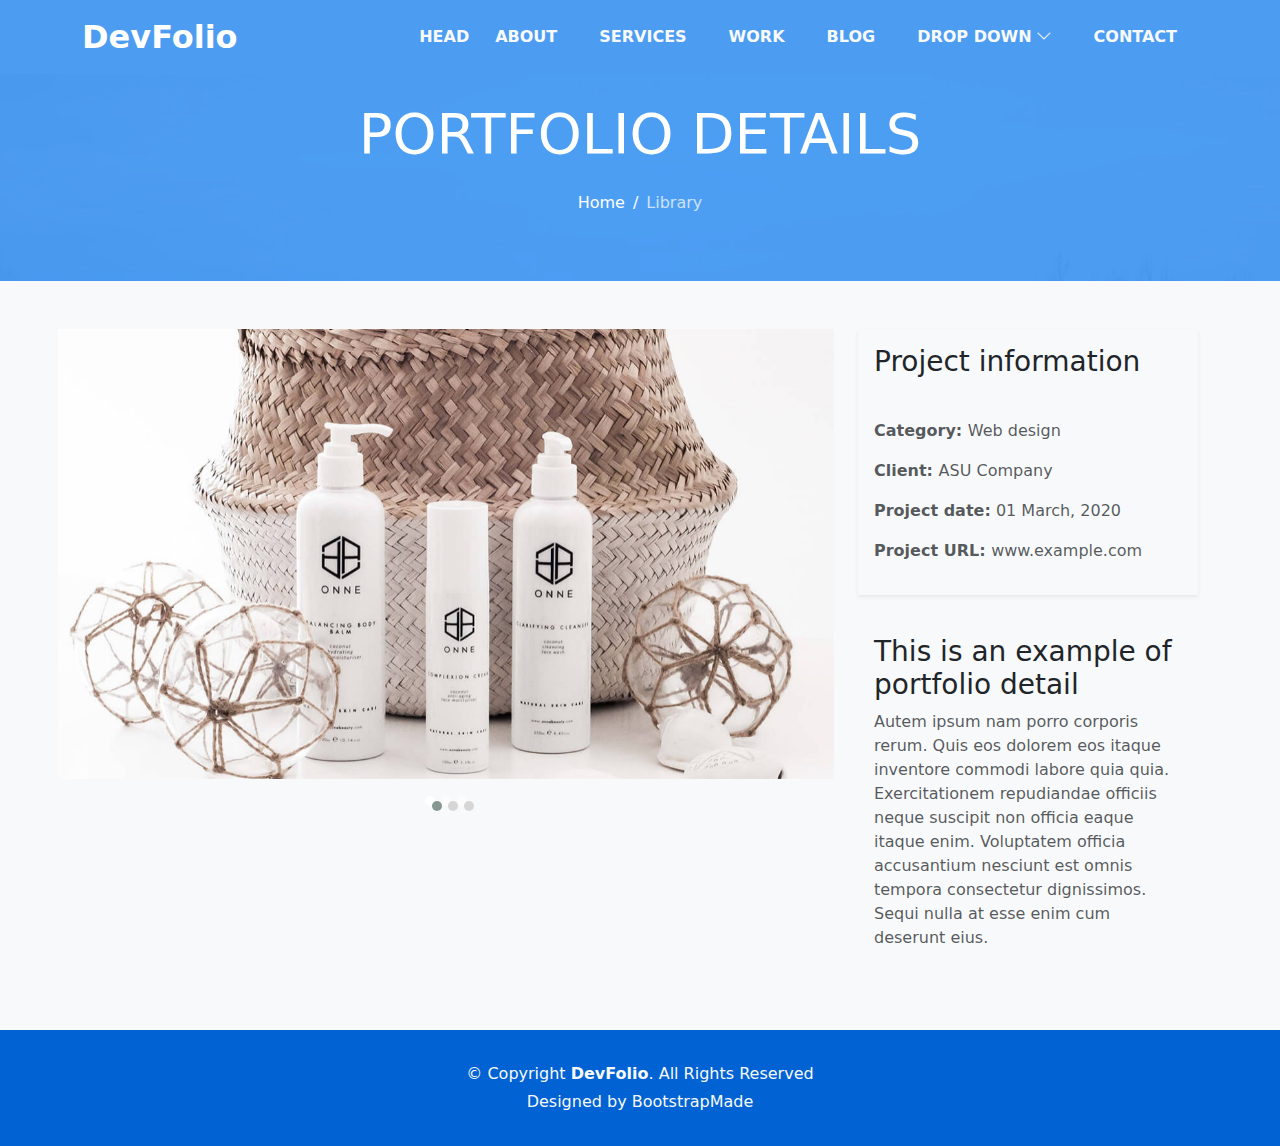
<file: portfolio-details.html>
<!DOCTYPE html>
<html lang="en">

<head>
  <meta charset="UTF-8">
  <meta name="viewport" content="width=device-width, initial-scale=1.0">
  <title>DevFolio</title>
  <!-- Start Google Fonts  -->
  <!-- Start Font Awesome  -->
  <link rel="stylesheet" href="./css/all.min.css">
  <!-- Start BootStrap  -->
  <link rel="stylesheet" href="./css/bootstrap.css">
  <link href="https://cdn.jsdelivr.net/npm/bootstrap-icons@1.3.0/font/bootstrap-icons.css" rel="stylesheet">
  <!-- Start Main Style  -->
  <link rel="stylesheet" href="./css/styleSheel.css">
  <!-- Start Portfolio Detiles -->
  <link rel="stylesheet" href="./css/portfolio-details.css">
    <!-- Start OwlCorousel  -->
    <link rel="stylesheet" href="./css/owl.carousel.min.css">
    <link rel="stylesheet" href="./css/owl.theme.default.min.css">
</head>

<body data-bs-spy="scroll" data-bs-target="#navbar-example2" data-bs-root-margin="0px 0px -50%"
  data-bs-smooth-scroll="true" tabindex="0">

  <!-- Start Hero Section  -->
  <nav id="navbar-example2" class="z-2 fixed-top navbar navbar-expand-lg navbar-dark">
    <div class="container">
      <a class="navbar-brand fw-semibold fs-2" href="./index.html">DevFolio</a>
      <button class="navbar-toggler" type="button" data-bs-toggle="collapse" data-bs-target="#navbarNavDropdown"
        aria-controls="navbarNavDropdown" aria-expanded="false" aria-label="Toggle navigation">
        <span class="navbar-toggler-icon"></span>
      </button>
      <div class="collapse navbar-collapse " id="navbarNavDropdown">
        <ul class="navbar-nav nav-pills ms-auto text-uppercase text-white">

          <li class="nav-item">
            <div></div>
            <a class="nav-link text-light fw-semibold " aria-current="page" href="#head">head</a>
          </li>
          <li class="nav-item mx-3">
            <div></div>
            <a class="nav-link text-light fw-semibold " href="#about">about</a>
          </li>
          <li class="nav-item mx-3">
            <div></div>
            <a class="nav-link text-light fw-semibold" href="#services">services</a>
          </li>
          <li class="nav-item mx-3 counter">
            <div></div>
            <a class="nav-link text-light fw-semibold services" href="#counter">counter</a>
          </li>
          <li class="nav-item mx-3">
            <div></div>
            <a class="nav-link text-light fw-semibold " href="#portoflio">work</a>
          </li>
          <li class="nav-item mx-3">
            <div></div>
            <a class="nav-link text-light fw-semibold " href="#blog">blog</a>
          </li>
          <!-- Start Drop Down  -->
          <li class="nav-item mx-3 dropdown fw-semibold">
            <div></div>
            <a class="nav-link text-uppercase text-light" href="#" role="button" data-bs-toggle="dropdown"
              aria-expanded="false">
              <span class="fw-semibold">Drop down</span><span class="ms-1 fs-6 fw-bold"><i
                  class="bi bi-chevron-down"></i></span>
            </a>
            <ul class="dropdown-menu nav-item">
              <li><a class="dropdown-item" href="#">Drop Down 1</a></li>
              <li class="nav-item dropend">
                <a class="nav-link text-capitalize text-dark text-decoration-none" href="#" role="button"
                  data-bs-toggle="dropdown" aria-expanded="false">
                  <span class="ps-2 pe-4">Drop down</span><span class="ms-1 fs-6 fw-bold"><i
                      class="bi bi-chevron-right"></i></span>
                </a>
                <ul class="dropdown-menu nav-item">
                  <li><a class="dropdown-item" href="#">Drop Down 1</a></li>
                  <li><a class="dropdown-item" href="#">Drop Down 1</a></li>
                  <li><a class="dropdown-item" href="#">Drop Down 2</a></li>
                  <li><a class="dropdown-item" href="#">Drop Down 3</a></li>
                  <li><a class="dropdown-item" href="#">Drop Down 4</a></li>
                </ul>
              </li>
              <li><a class="dropdown-item" href="#">Drop Down 2</a></li>
              <li><a class="dropdown-item" href="#">Drop Down 3</a></li>
              <li><a class="dropdown-item" href="#">Drop Down 4</a></li>
            </ul>
          </li>
          <!-- End Drop down  -->
          <li class="nav-item mx-3">
            <div></div>
            <a class="nav-link text-light fw-semibold " href="#contact">contact</a>
          </li>
        </ul>
      </div>
    </div>
  </nav>

  <!-- Start Head Section -->
  <section id="header">
    <div class="container">
      <div class="bg-layer"></div>
      <h3>PORTFOLIO DETAILS</h3>
      <nav aria-label="breadcrumb">
        <ol class="breadcrumb ">
          <li class="breadcrumb-item"><a class=" text-white text-decoration-none" href="#">Home</a></li>
          <li class="breadcrumb-item active" aria-current="page">Library</li>
        </ol>
      </nav>
    </div>
  </section>
  <!-- End Head Section -->

  <!-- Strat Product Section  -->
  <section id="product" class="bg-light p-5">
    <div class="container">
      <div class="row g-5 ">
        <div class="col-12 col-lg-8 mb-4 mb-lg-0 carousel p-0 ">
          <div id="detiles-carousel" class="carousel slide" data-bs-ride="carousel">
            <div id="BlogSecondpage">
              <div class="owl-carousel owl-theme">
                <div class="carousel-item active">
                  <img src="./images/portfolio-details-1.jpg" class="d-block w-100" alt="portfolio-details">
                </div>
                <div class="carousel-item active">
                  <img src="./images/portfolio-details-2.jpg" class="d-block w-100" alt="portfolio-details">
                </div>
                <div class="carousel-item active">
                  <img src="./images/portfolio-details-3.jpg" class="d-block w-100" alt="portfolio-details">
                </div>
              </div>
            </div>
            <button class="carousel-control-prev" type="button" data-bs-target="#detiles-carousel" data-bs-slide="prev">
              <span class="carousel-control-prev-icon" aria-hidden="true"></span>
              <span class="visually-hidden">Previous</span>
            </button>
            <button class="carousel-control-next" type="button" data-bs-target="#detiles-carousel" data-bs-slide="next">
              <span class="carousel-control-next-icon" aria-hidden="true"></span>
              <span class="visually-hidden">Next</span>
            </button>
          </div>
        </div>
        <div class="col-12 col-lg-4">
          <div class="mb-4 shadow-sm p-3">
            <h3 class="position-relative pb-4">Project information</h3>
            <p class="text-muted pt-2"><span class="fw-semibold">Category: </span> Web design</p>
            <p class="text-muted"><span class="fw-semibold">Client: </span> ASU Company</p>
            <p class="text-muted"><span class="fw-semibold">Project date:</span> 01 March, 2020</p>
            <p class="text-muted"><span class="fw-semibold">Project URL: </span> www.example.com</p>
          </div>
          <div class=" p-3">
            <h3>This is an example of portfolio detail</h3>
            <p class="text-muted">Autem ipsum nam porro corporis rerum. Quis eos dolorem eos itaque inventore commodi labore quia quia.
              Exercitationem repudiandae officiis neque suscipit non officia eaque itaque enim. Voluptatem officia
              accusantium nesciunt est omnis tempora consectetur dignissimos. Sequi nulla at esse enim cum deserunt
              eius.</p>
          </div>
        </div>
      </div>
    </div>
  </section>
  <!-- End Product Section  -->

  <!-- Start Footer Sction -->
  <section id="footer">
    <div class="container py-4 mb-0 text-light text-center">
      <p class="pt-2 mb-1">&copy; Copyright <span class="fw-bold">DevFolio</span>. All Rights Reserved</p>
      <p class="pb-2 mb-0">Designed by <a href="https://bootstrapmade.com/"
          class="text-decoration-none text-light">BootstrapMade</a></p>
    </div>
  </section>
  <!-- End Footer Sction -->

  <!-- Start BootStrap  -->
  <script src="./js/bootstrap.bundle.min.js"></script>
  <!-- Start jquery  -->
  <script src="https://ajax.googleapis.com/ajax/libs/jquery/3.7.1/jquery.min.js"></script>
  <!-- Start OwlCarousel  -->
  <script src="./js/owl.carousel.min.js"></script>
  <!-- Start Main js  -->
  <script src="./js/Mainjs.js"></script>

</body>

</html>
</file>
<file: css/styleSheel.css>
/* Start Global Variables  */

:root {
  --mainColor: #0078ff;
}
.fs-3rem {
  font-size: 3rem;
}
.section-title {
  position: relative;
  content: "";
  height: 4px;
  background-color: var(--mainColor);
  bottom: -12px;
  width: 40px;
  margin: auto;
}

.owl-carousel .owl-item img {
  width: auto !important ;
}

#services .section-title {
  position: relative;
  content: "";
  height: 4px;
  background-color: var(--mainColor);
  bottom: -12px;
  width: 40px;
  margin: auto;
}

/* End Global Variables  */




/* Start OwlCarousel */


#innerBlog .carousel-item img {
  width: 100% !important;
  height: auto !important;
}




/*


Method ONe to do the active change color


*/
/* .owl-carousel:has(button:first-child.owl-dot.active) button.owl-dot:first-child {

  background-color: rgba(255, 255, 255, 1) !important;
}

.owl-carousel:has(button:last-child.owl-dot.active) button.owl-dot:last-child {

  background-color: rgba(255, 255, 255, 1) !important;


} */
/* 

Method Two

*/


.owl-carousel {
  cursor: grab;
}

.owl-carousel button.owl-dot.active {

  background-color: rgba(255, 255, 255, 1) !important;
}

.owl-carousel button.owl-dot {
  background-color: rgba(255, 255, 255, 0.5) !important;
  position: static;
  width: 10px;
  height: 10px;
  border-radius: 50%;
  margin: 3px;
}

/* End OwlCarousel */

/* Start Global */
.nav-pills .nav-link.active, .nav-pills .show > .nav-link {
  background-color: transparent;
  position: relative;
}

.offcanvas-body {
  overflow-y : visible !important;
}

#navbar-example2 {
  background-color: rgba(0, 0, 0, 0.85);
}

@media screen and (min-width: 993px) {
  .offcanvas-body ul li {
    position: relative;
  }
  
  .offcanvas-body ul div {
    position: absolute;
    bottom: -2px;
    left: 5px;
    width: 0px;
    height: 3px ;
    background-color: #cde1f8;
    transition: 0.3s;
  }
  
  .offcanvas-body ul li:hover div {
    position: absolute;
    bottom: -2px;
    left: 5px;
    width: 80%;
    height: 3px ;
    background-color: #cde1f8;
  }
  
}
@media screen and (max-width: 992px) {
  .offcanvas-body ul li {
    position: relative;
  }
  
  .offcanvas-body ul div {
    position: absolute;
    bottom: -2px;
    left: 0px;
    width: 0px;
    height: 3px ;
    background-color: #000000;
    transition: 0.3s;
  }
  
  .offcanvas-body ul li:hover div {
    position: absolute;
    bottom: -2px;
    left: 0px;
    width: 50px;
    height: 3px ;
    background-color: #000000;
  }
  
}

@media (min-width: 992px){
.navbar-expand-lg .navbar-nav .nav-link {
    padding-right: 0;
    padding-left: 0;
    margin-left: 5px;
    margin-right: 5px;
}
}
/* Drop Down */


@media screen and (max-width: 991px) {
  .offcanvas-body a {
    color: black !important;
  }

  .offcanvas-backdrop {
    background-color: rgba(255, 255, 255, 0.483);
  }
  
  .offcanvas.offcanvas-end {
    transform: translateX(0);
  }

  .offcanvas.offcanvas-end {
    top: 10%;
    right: 10%;
    left: 10%;
    bottom: 10%;
    width: auto;
    border-left: var(--bs-offcanvas-border-width) solid var(--bs-offcanvas-border-color);
}
.offcanvas {
  transition: 0s !important;
}


  .nav-item.dropdown > ul {
    position: absolute !important;
    opacity: 0;
    display: block;
    visibility: hidden;
    transform: rotatex(90deg) translatey(17px);
    transition: all 0.3s;
    transform-origin: center top;
  }

  .nav-item.dropdown:hover > ul {
    visibility: visible;
    position: absolute;
    transform:rotatex(0deg) translatey(5px);
    opacity: 1;
  }
  .nav-item.dropend ul {
    position: absolute !important;
    display: block;
    opacity: 0;
    visibility: hidden;
    transform: rotatex(90deg)  translatex(-20px);
    transition: all 0.3s;
    transform-origin: top ;
    left: 100%;
    top: 50%;
  }
  .nav-item.dropend:hover ul {
    position: absolute;
    visibility: visible;
    transform:rotatex(0deg) translatex(0px);
    opacity: 1;
  }
}


@media screen and (min-width: 992px) and (max-width: 1549px) {
  .nav-item.dropdown > ul {
    display: block;
    opacity: 0;
    visibility: hidden;
    transform: translatey(8px);
    transition: all 0.3s;
  }

  .nav-item.dropdown:hover > ul {
    visibility: visible;
    display: block;
    transform: translatey(2px);
    opacity: 1;
  }
  .nav-item.dropend ul {
    display: block;
    opacity: 0;
    visibility: hidden;
    /* transform: translatex(20px); */
    transition: all 0.3s;
    position: absolute;
    right: 100%;
    top: 0;
  }
  .nav-item.dropend:hover ul {
    display: block;
    visibility: visible;
    /* transform: translatex(0px); */
    opacity: 1;
  }
}
@media screen and (min-width: 1550px) {
  .nav-item.dropdown > ul {
    display: block;
    opacity: 0;
    visibility: hidden;
    transform: translatey(17px);
    transition: all 0.3s;
  }

  .nav-item.dropdown:hover > ul {
    visibility: visible;
    transform: translatey(5px);
    opacity: 1;
  }
  .nav-item.dropend ul {
    display: block;
    opacity: 0;
    visibility: hidden;
    transform: translatex(-20px);
    transition: all 0.3s;
    position: absolute;
    left: 100%;
    top: 0;
  }
  .nav-item.dropend:hover ul {
    visibility: visible;
    transform: translatex(0px);
    opacity: 1;
  }
}

.nav-item.dropend a:hover,
.nav-item.dropdown a:hover,
.nav-item.dropend span:nth-child(1):hover,
.nav-item.dropend span:nth-child(1) a:hover {
  color: var(--mainColor);
}

.nav-item.dropend a,
.nav-item.dropdown a,
.nav-item.dropend span:nth-child(1),
.nav-item.dropend span:nth-child(1) a {
  font-weight: 400;
  transition:all 0.3s;
}

/* Drop Down */

@media screen and (min-width: 992px) {
  .nav-pills .nav-link:before, .nav-pills .show::before{
    transition: 0.7s;
    content: '';
    height: 3px;
    width: 0;
    bottom: -2px;
    left: 0;
    background-color: #cde1f8;
    position: relative;
  
  }
  
  .nav-pills .nav-link.active::before, .nav-pills .show > .nav-link::before{
    content: '';
    height: 3px;
    width: 80%;
    bottom: -2px;
    left: 0;
    position: absolute;
    background-color: #cde1f8;
  }
}

@media screen and (max-width: 991px) {
  .nav-pills .nav-link:before, .nav-pills .show::before{
    transition: 0s;
    content: '';
    height: 3px;
    width: 0;
    bottom: -2px;
    left: 0;
    background-color: #000000;
    position: relative;
  
  }
  
  .offcanvas.offcanvas-end {
    border: 0;
  }

  .offcanvas {
    background-color: rgba(255, 255, 255, 0.9);
    box-shadow: 0 2px 756px 3px black;
  }

  .nav-pills .nav-link.active::before, .nav-pills .show > .nav-link::before{
    content: '';
    height: 3px;
    width: 50px;
    bottom: -2px;
    left: 0;
    position: absolute;
    background-color: #000000;
  }
  .offcanvas-body ul li {
    width: max-content;
  }
}

.main-btn {
  position: fixed;
  border-radius: 50%;
  width: 40px;
  height: 40px;
  background-color: #0078ff;
  color: white;
  bottom: 15px;
  right: 15px;
  text-align: center;
  display: flex;
  justify-content: center;align-items: center;
  font-size: 20px;
  font-weight: 900;
}
@media screen and (max-width: 992px) {
  ::-webkit-scrollbar{
    display: none;
  }
  ::-webkit-scrollbar-track{
    display: none;
  }
  ::-webkit-scrollbar-thumb{
    display: none;
  }
}

#about
,#services
,#counter
,#portoflio
,#work
,#blog
,#contact
  {
  padding-top: 100px !important;
  padding-bottom: 100px !important;
}

/* End Global */
/* Start Hero Section  */
.hero-section .navbar {
  z-index: 5000000;
}

.hero-section {
  background-image: url("../images/hero-bg.jpg");
  background-position: center;
  background-size: cover;
  background-attachment: fixed;
  position: relative;
  z-index: 1;
}

.hero-section::after {
  content: "";
  position: absolute;
  inset: 0;
  background-color: black;
  opacity: 0.5;
  z-index: -1;
}

#head div {
  position: absolute;
  top: 50%;
  left: 50%;
  transform: translate(-50%, -50%);
  text-align: center;
}

#head h2::before {
  content: "";
  animation-name: animatename;
  animation-duration: 13s;
  animation-iteration-count: infinite;
  animation-timing-function: linear;
}
#head h2::after {
  content: "";
  animation-name: before;
  animation-duration: 13s;
  animation-iteration-count: infinite;
  animation-timing-function: linear;
}
@keyframes before {
  0% {
    content: "|";
    opacity: 1;
  }
  1% {
    content: "|";
    opacity: 1;
  }
  2% {
    content: "|";
    opacity: 1;
  }
  3% {
    content: "|";
    opacity: 1;
  }
  4% {
    content: "|";
    opacity: 1;
  }
  5% {
    content: "|";
    opacity: 1;
  }
  6% {
    content: "|";
    opacity: 1;
  }
  7% {
    content: "|";
    opacity: 1;
  }
  8% {
    content: "|";
    opacity: 0.5;
  }
  9% {
    content: "|";
    opacity: 1;
  }
  10% {
    content: "|";
    opacity: 0.5;
  }
  11% {
    content: "|";
    opacity: 1;
  }
  12% {
    content: "|";
    opacity: 0.5;
  }
  13% {
    content: "|";
    opacity: 1;
  }
  14% {
    content: "|";
    opacity: 1;
  }
  15% {
    content: "|";
    opacity: 1;
  }
  16% {
    content: "|";
    opacity: 1;
  }
  17% {
    content: "|";
    opacity: 1;
  }
  18% {
    content: "|";
    opacity: 1;
  }
  19% {
    content: "|";
    opacity: 1;
  }
  20% {
    content: "|";
    opacity: 1;
  }
  21% {
    content: "|";
    opacity: 1;
  }
  22% {
    content: "|";
    opacity: 1;
  }
  23% {
    content: "|";
    opacity: 1;
  }
  24% {
    content: "|";
    opacity: 1;
  }
  25% {
    content: "|";
    opacity: 1;
  }
  26% {
    content: "|";
    opacity: 1;
  }
  27% {
    content: "|";
    opacity: 1;
  }
  28% {
    content: "|";
    opacity: 1;
  }
  29% {
    content: "|";
    opacity: 1;
  }
  30% {
    content: "|";
    opacity: 1;
  }
  31% {
    content: "|";
    opacity: 0.5;
  }
  32% {
    content: "|";
    opacity: 1;
  }
  33% {
    content: "|";
    opacity: 0.5;
  }
  34% {
    content: "|";
    opacity: 1;
  }
  35% {
    content: "|";
    opacity: 0.5;
  }
  36% {
    content: "|";
    opacity: 1;
  }
  37% {
    content: "|";
    opacity: 1;
  }
  38% {
    content: "|";
    opacity: 1;
  }
  39% {
    content: "|";
    opacity: 1;
  }
  40% {
    content: "|";
    opacity: 1;
  }
  41% {
    content: "|";
    opacity: 1;
  }
  42% {
    content: "|";
    opacity: 1;
  }
  43% {
    content: "|";
    opacity: 1;
  }
  44% {
    content: "|";
    opacity: 1;
  }
  45% {
    content: "|";
    opacity: 1;
  }
  46% {
    content: "|";
    opacity: 1;
  }
  47% {
    content: "|";
    opacity: 1;
  }
  48% {
    content: "|";
    opacity: 1;
  }
  49% {
    content: "|";
    opacity: 1;
  }
  50% {
    content: "|";
    opacity: 1;
  }
  51% {
    content: "|";
    opacity: 1;
  }
  52% {
    content: "|";
    opacity: 1;
  }
  53% {
    content: "|";
    opacity: 1;
  }
  54% {
    content: "|";
    opacity: 1;
  }
  55% {
    content: "|";
    opacity: 1;
  }
  56% {
    content: "|";
    opacity: 1;
  }
  57% {
    content: "|";
    opacity: 0.5;
  }
  58% {
    content: "|";
    opacity: 1;
  }
  59% {
    content: "|";
    opacity: 0.5;
  }
  60% {
    content: "|";
    opacity: 1;
  }
  61% {
    content: "|";
    opacity: 0.5;
  }
  62% {
    content: "|";
    opacity: 1;
  }
  63% {
    content: "|";
    opacity: 1;
  }
  64% {
    content: "|";
    opacity: 1;
  }
  65% {
    content: "|";
    opacity: 1;
  }
  66% {
    content: "|";
    opacity: 1;
  }
  67% {
    content: "|";
    opacity: 1;
  }
  68% {
    content: "|";
    opacity: 1;
  }
  69% {
    content: "|";
    opacity: 1;
  }
  70% {
    content: "|";
    opacity: 1;
  }
  71% {
    content: "|";
    opacity: 1;
  }
  72% {
    content: "|";
    opacity: 1;
  }
  73% {
    content: "|";
    opacity: 1;
  }
  74% {
    content: "|";
    opacity: 1;
  }
  75% {
    content: "|";
    opacity: 1;
  }
  76% {
    content: "|";
    opacity: 1;
  }
  77% {
    content: "|";
    opacity: 1;
  }
  78% {
    content: "|";
    opacity: 1;
  }
  79% {
    content: "|";
    opacity: 1;
  }
  80% {
    content: "|";
    opacity: 1;
  }
  81% {
    content: "|";
    opacity: 1;
  }
  82% {
    content: "|";
    opacity: 1;
  }
  83% {
    content: "|";
    opacity: 1;
  }
  84% {
    content: "|";
    opacity: 1;
  }
  85% {
    content: "|";
    opacity: 0.5;
  }
  86% {
    content: "|";
    opacity: 1;
  }
  87% {
    content: "|";
    opacity: 0.5;
  }
  88% {
    content: "|";
    opacity: 1;
  }
  89% {
    content: "|";
    opacity: 0.5;
  }
  90% {
    content: "|";
    opacity: 1;
  }
  91% {
    content: "|";
    opacity: 1;
  }
  92% {
    content: "|";
    opacity: 1;
  }
  93% {
    content: "|";
    opacity: 1;
  }
  94% {
    content: "|";
    opacity: 1;
  }
  95% {
    content: "|";
    opacity: 1;
  }
  96% {
    content: "|";
    opacity: 1;
  }
  97% {
    content: "|";
    opacity: 1;
  }
  98% {
    content: "|";
    opacity: 1;
  }
  99% {
    content: "|";
    opacity: 1;
  }
  100% {
    content: "|";
    opacity: 1;
  }
}

@keyframes animatename {
  0% {
    content: "D";
  }
  1% {
    content: "De";
  }
  2% {
    content: "Dev";
  }
  3% {
    content: "Deve";
  }
  4% {
    content: "Devel";
  }
  5% {
    content: "Develo";
  }
  6% {
    content: "Develop";
  }
  7% {
    content: "Develope";
  }
  8% {
    content: "Developer";
  }
  9% {
    content: "Developer";
  }
  10% {
    content: "Developer";
  }
  11% {
    content: "Developer";
  }
  12% {
    content: "Developer";
  }
  13% {
    content: "Developer";
  }
  14% {
    content: "Developer";
  }
  15% {
    content: "Developer";
  }
  16% {
    content: "Develope";
  }
  17% {
    content: "Develop";
  }
  18% {
    content: "Develo";
  }
  19% {
    content: "Devel";
  }
  20% {
    content: "Deve";
  }
  21% {
    content: "Dev";
  }
  22% {
    content: "De";
  }
  23% {
    content: "D";
  }
  24% {
    content: "D";
  }
  25% {
    content: "De";
  }
  26% {
    content: "Des";
  }
  27% {
    content: "Desi";
  }
  28% {
    content: "Desig";
  }
  29% {
    content: "Design";
  }
  30% {
    content: "Designe";
  }
  31% {
    content: "Designer";
  }
  32% {
    content: "Designer";
  }
  33% {
    content: "Designer";
  }
  34% {
    content: "Designer";
  }
  35% {
    content: "Designer";
  }
  36% {
    content: "Designer";
  }
  37% {
    content: "Designer";
  }
  38% {
    content: "Designer";
  }
  39% {
    content: "Designe";
  }
  40% {
    content: "Design";
  }
  41% {
    content: "Desig";
  }
  42% {
    content: "Desi";
  }
  43% {
    content: "Des";
  }
  44% {
    content: "De";
  }
  45% {
    content: "D";
  }
  46% {
    content: "P";
  }
  47% {
    content: "Ph";
  }
  48% {
    content: "Phot";
  }
  49% {
    content: "Photo";
  }
  50% {
    content: "Photog";
  }
  51% {
    content: "Photogr";
  }
  52% {
    content: "Photogra";
  }
  53% {
    content: "Photograp";
  }
  54% {
    content: "Photograph";
  }
  55% {
    content: "Photographe";
  }
  56% {
    content: "Photographer";
  }
  57% {
    content: "Photographer";
  }
  58% {
    content: "Photographer";
  }
  59% {
    content: "Photographer";
  }
  60% {
    content: "Photographer";
  }
  61% {
    content: "Photographer";
  }
  62% {
    content: "Photographer";
  }
  63% {
    content: "Photographer";
  }
  64% {
    content: "Photographer";
  }
  65% {
    content: "Photographer";
  }
  66% {
    content: "Photographer";
  }
  67% {
    content: "Photograph";
  }
  68% {
    content: "Photograp";
  }
  69% {
    content: "Photogra";
  }
  70% {
    content: "Photogr";
  }
  71% {
    content: "Photog";
  }
  72% {
    content: "Photo";
  }
  73% {
    content: "Phot";
  }
  74% {
    content: "Ph";
  }
  75% {
    content: "P";
  }
  76% {
    content: "F";
  }
  77% {
    content: "Fr";
  }
  78% {
    content: "Fre";
  }
  79% {
    content: "Free";
  }
  80% {
    content: "Freel";
  }
  81% {
    content: "Freela";
  }
  82% {
    content: "Freelan";
  }
  83% {
    content: "Freelanc";
  }
  84% {
    content: "Freelance";
  }
  85% {
    content: "Freelancer";
  }
  86% {
    content: "Freelancer";
  }
  87% {
    content: "Freelancer";
  }
  88% {
    content: "Freelancer";
  }
  89% {
    content: "Freelancer";
  }
  90% {
    content: "Freelancer";
  }
  91% {
    content: "Freelancer";
  }
  92% {
    content: "Freelance";
  }
  93% {
    content: "Freelanc";
  }
  94% {
    content: "Freelan";
  }
  95% {
    content: "Freela";
  }
  96% {
    content: "Freel";
  }
  97% {
    content: "Free";
  }
  98% {
    content: "Fre";
  }
  99% {
    content: "Fr";
  }
  100% {
    content: "F";
  }
}

.hero-section div {
  position: absolute;
  top: 50%;
  left: 50%;
  transform: translate(-50%, -50%);
}

@media screen and (max-width: 800px ) {
  #head h1 {
    font-size: 48px;
    width: 350px;
  }
  #head h2 {
    font-size: 24px;
  }
}
@media screen and (min-width: 801px ) {
  #head h1 {
    font-size: 72px;
    min-width: max-content;
  }
  #head h2 {
    font-size: 40px;
  }
}

/* End Hero Section  */

/* Start About */
.progress-85 {
  width: 85%;
}
.progress-90 {
  width: 90%;
}
.about .about h2 span {
  position: relative;
}
.about .about h2 span::before {
  content: "";
  position: absolute;
  height: 3px;
  background-color: #0078ff;
  bottom: -12px;
  width: 100%;
}

/* End About */

/* Start Services Section */

.icon-services {
  font-size: 40px;
  width: 115px;
  height: 115px;
  margin: 0 auto 10px;
  background-color: #0078ff;
  display: flex;
  align-items: center;
  justify-content: center;
  border-radius: 50%;
  position: relative;
}

.icon-services div {
  background-color: white;
  width: 95px;
  height: 95px;
  display: flex;
  align-items: center;
  justify-content: center;
  border-radius: 50%;
  transition: 0.5s;
}

#services .services-hov div:hover .icon-services div {
  background-color: #0078ff;
  color: white;
}

#services .services-hov div:hover .icon-services {
  background-color: #cde1f8;
}

/* End Services Section */

/* Start Counter Section  */
#counter {
  background-image: url("../images/counters-bg.jpg");
  background-position: center;
  background-size: cover;
  background-attachment: fixed;
  position: relative;
  z-index: 0;
}

#counter .icon-section div {
  background-color: transparent;
  font-size: 32px;
  border-radius: 50%;
  width: 85px;
  height: 85px;
  margin: 0 auto 10px;
  color: #cde1f8;
  border: 10px solid #cde1f8;
  border-radius: 50%;
}

#counter .inner-bg {
  background-color: rgba(0, 119, 255, 0.7);
  position: absolute;
  inset: 0;
  z-index: -1;
}

#navbar-example2 li.counter {
  display: none;
}
/* Start Animation */
/* Start Animation 1 */
:has(a.services.active) #counter .row .col-12:first-child h5:after {
  animation-play-state: running;
}

#counter .row .col-12:first-child h5::after {
  content: "450";
  animation: counter;
  animation-duration: 1s;
  animation-play-state: paused ;
}

@keyframes counter {

  0.221729490022173%{content: "0";}
  0.443458980044346%{content: "1";}
  0.665188470066519%{content: "2";}
  0.886917960088692%{content: "3";}
  1.10864745011086%{content: "4";}
  1.33037694013304%{content: "5";}
  1.55210643015521%{content: "6";}
  1.77383592017738%{content: "7";}
  1.99556541019956%{content: "8";}
  2.21729490022173%{content: "9";}
  2.4390243902439%{content: "10";}
  2.66075388026608%{content: "11";}
  2.88248337028825%{content: "12";}
  3.10421286031042%{content: "13";}
  3.32594235033259%{content: "14";}
  3.54767184035477%{content: "15";}
  3.76940133037694%{content: "16";}
  3.99113082039911%{content: "17";}
  4.21286031042129%{content: "18";}
  4.43458980044346%{content: "19";}
  4.65631929046563%{content: "20";}
  4.8780487804878%{content: "21";}
  5.09977827050998%{content: "22";}
  5.32150776053215%{content: "23";}
  5.54323725055432%{content: "24";}
  5.7649667405765%{content: "25";}
  5.98669623059867%{content: "26";}
  6.20842572062084%{content: "27";}
  6.43015521064302%{content: "28";}
  6.65188470066519%{content: "29";}
  6.87361419068736%{content: "30";}
  7.09534368070953%{content: "31";}
  7.31707317073171%{content: "32";}
  7.53880266075388%{content: "33";}
  7.76053215077605%{content: "34";}
  7.98226164079823%{content: "35";}
  8.2039911308204%{content: "36";}
  8.42572062084257%{content: "37";}
  8.64745011086475%{content: "38";}
  8.86917960088692%{content: "39";}
  9.09090909090909%{content: "40";}
  9.31263858093127%{content: "41";}
  9.53436807095344%{content: "42";}
  9.75609756097561%{content: "43";}
  9.97782705099779%{content: "44";}
  10.19955654102%{content: "45";}
  10.4212860310421%{content: "46";}
  10.6430155210643%{content: "47";}
  10.8647450110865%{content: "48";}
  11.0864745011087%{content: "49";}
  11.3082039911308%{content: "50";}
  11.529933481153%{content: "51";}
  11.7516629711752%{content: "52";}
  11.9733924611974%{content: "53";}
  12.1951219512195%{content: "54";}
  12.4168514412417%{content: "55";}
  12.6385809312639%{content: "56";}
  12.860310421286%{content: "57";}
  13.0820399113082%{content: "58";}
  13.3037694013304%{content: "59";}
  13.5254988913526%{content: "60";}
  13.7472283813747%{content: "61";}
  13.9689578713969%{content: "62";}
  14.1906873614191%{content: "63";}
  14.4124168514413%{content: "64";}
  14.6341463414634%{content: "65";}
  14.8558758314856%{content: "66";}
  15.0776053215078%{content: "67";}
  15.29933481153%{content: "68";}
  15.5210643015521%{content: "69";}
  15.7427937915743%{content: "70";}
  15.9645232815965%{content: "71";}
  16.1862527716187%{content: "72";}
  16.4079822616408%{content: "73";}
  16.629711751663%{content: "74";}
  16.8514412416852%{content: "75";}
  17.0731707317074%{content: "76";}
  17.2949002217295%{content: "77";}
  17.5166297117517%{content: "78";}
  17.7383592017739%{content: "79";}
  17.960088691796%{content: "80";}
  18.1818181818182%{content: "81";}
  18.4035476718404%{content: "82";}
  18.6252771618626%{content: "83";}
  18.8470066518847%{content: "84";}
  19.0687361419069%{content: "85";}
  19.2904656319291%{content: "86";}
  19.5121951219513%{content: "87";}
  19.7339246119734%{content: "88";}
  19.9556541019956%{content: "89";}
  20.1773835920178%{content: "90";}
  20.39911308204%{content: "91";}
  20.6208425720621%{content: "92";}
  20.8425720620843%{content: "93";}
  21.0643015521065%{content: "94";}
  21.2860310421287%{content: "95";}
  21.5077605321508%{content: "96";}
  21.729490022173%{content: "97";}
  21.9512195121952%{content: "98";}
  22.1729490022173%{content: "99";}
  22.3946784922395%{content: "100";}
  22.6164079822617%{content: "101";}
  22.8381374722839%{content: "102";}
  23.059866962306%{content: "103";}
  23.2815964523282%{content: "104";}
  23.5033259423504%{content: "105";}
  23.7250554323726%{content: "106";}
  23.9467849223947%{content: "107";}
  24.1685144124169%{content: "108";}
  24.3902439024391%{content: "109";}
  24.6119733924613%{content: "110";}
  24.8337028824834%{content: "111";}
  25.0554323725056%{content: "112";}
  25.2771618625278%{content: "113";}
  25.49889135255%{content: "114";}
  25.7206208425721%{content: "115";}
  25.9423503325943%{content: "116";}
  26.1640798226165%{content: "117";}
  26.3858093126386%{content: "118";}
  26.6075388026608%{content: "119";}
  26.829268292683%{content: "120";}
  27.0509977827052%{content: "121";}
  27.2727272727273%{content: "122";}
  27.4944567627495%{content: "123";}
  27.7161862527717%{content: "124";}
  27.9379157427939%{content: "125";}
  28.159645232816%{content: "126";}
  28.3813747228382%{content: "127";}
  28.6031042128604%{content: "128";}
  28.8248337028826%{content: "129";}
  29.0465631929047%{content: "130";}
  29.2682926829269%{content: "131";}
  29.4900221729491%{content: "132";}
  29.7117516629713%{content: "133";}
  29.9334811529934%{content: "134";}
  30.1552106430156%{content: "135";}
  30.3769401330378%{content: "136";}
  30.59866962306%{content: "137";}
  30.8203991130821%{content: "138";}
  31.0421286031043%{content: "139";}
  31.2638580931265%{content: "140";}
  31.4855875831486%{content: "141";}
  31.7073170731708%{content: "142";}
  31.929046563193%{content: "143";}
  32.1507760532152%{content: "144";}
  32.3725055432373%{content: "145";}
  32.5942350332595%{content: "146";}
  32.8159645232817%{content: "147";}
  33.0376940133038%{content: "148";}
  33.259423503326%{content: "149";}
  33.4811529933482%{content: "150";}
  33.7028824833704%{content: "151";}
  33.9246119733925%{content: "152";}
  34.1463414634147%{content: "153";}
  34.3680709534369%{content: "154";}
  34.589800443459%{content: "155";}
  34.8115299334812%{content: "156";}
  35.0332594235034%{content: "157";}
  35.2549889135256%{content: "158";}
  35.4767184035477%{content: "159";}
  35.6984478935699%{content: "160";}
  35.9201773835921%{content: "161";}
  36.1419068736142%{content: "162";}
  36.3636363636364%{content: "163";}
  36.5853658536586%{content: "164";}
  36.8070953436807%{content: "165";}
  37.0288248337029%{content: "166";}
  37.2505543237251%{content: "167";}
  37.4722838137473%{content: "168";}
  37.6940133037694%{content: "169";}
  37.9157427937916%{content: "170";}
  38.1374722838138%{content: "171";}
  38.3592017738359%{content: "172";}
  38.5809312638581%{content: "173";}
  38.8026607538803%{content: "174";}
  39.0243902439024%{content: "175";}
  39.2461197339246%{content: "176";}
  39.4678492239468%{content: "177";}
  39.689578713969%{content: "178";}
  39.9113082039911%{content: "179";}
  40.1330376940133%{content: "180";}
  40.3547671840355%{content: "181";}
  40.5764966740576%{content: "182";}
  40.7982261640798%{content: "183";}
  41.019955654102%{content: "184";}
  41.2416851441241%{content: "185";}
  41.4634146341463%{content: "186";}
  41.6851441241685%{content: "187";}
  41.9068736141907%{content: "188";}
  42.1286031042128%{content: "189";}
  42.350332594235%{content: "190";}
  42.5720620842572%{content: "191";}
  42.7937915742793%{content: "192";}
  43.0155210643015%{content: "193";}
  43.2372505543237%{content: "194";}
  43.4589800443459%{content: "195";}
  43.680709534368%{content: "196";}
  43.9024390243902%{content: "197";}
  44.1241685144124%{content: "198";}
  44.3458980044345%{content: "199";}
  44.5676274944567%{content: "200";}
  44.7893569844789%{content: "201";}
  45.011086474501%{content: "202";}
  45.2328159645232%{content: "203";}
  45.4545454545454%{content: "204";}
  45.6762749445676%{content: "205";}
  45.8980044345897%{content: "206";}
  46.1197339246119%{content: "207";}
  46.3414634146341%{content: "208";}
  46.5631929046562%{content: "209";}
  46.7849223946784%{content: "210";}
  47.0066518847006%{content: "211";}
  47.2283813747227%{content: "212";}
  47.4501108647449%{content: "213";}
  47.6718403547671%{content: "214";}
  47.8935698447893%{content: "215";}
  48.1152993348114%{content: "216";}
  48.3370288248336%{content: "217";}
  48.5587583148558%{content: "218";}
  48.7804878048779%{content: "219";}
  49.0022172949001%{content: "220";}
  49.2239467849223%{content: "221";}
  49.4456762749444%{content: "222";}
  49.6674057649666%{content: "223";}
  49.8891352549888%{content: "224";}
  50.110864745011%{content: "225";}
  50.3325942350331%{content: "226";}
  50.5543237250553%{content: "227";}
  50.7760532150775%{content: "228";}
  50.9977827050996%{content: "229";}
  51.2195121951218%{content: "230";}
  51.441241685144%{content: "231";}
  51.6629711751661%{content: "232";}
  51.8847006651883%{content: "233";}
  52.1064301552105%{content: "234";}
  52.3281596452327%{content: "235";}
  52.5498891352548%{content: "236";}
  52.771618625277%{content: "237";}
  52.9933481152992%{content: "238";}
  53.2150776053213%{content: "239";}
  53.4368070953435%{content: "240";}
  53.6585365853657%{content: "241";}
  53.8802660753879%{content: "242";}
  54.10199556541%{content: "243";}
  54.3237250554322%{content: "244";}
  54.5454545454544%{content: "245";}
  54.7671840354765%{content: "246";}
  54.9889135254987%{content: "247";}
  55.2106430155209%{content: "248";}
  55.432372505543%{content: "249";}
  55.6541019955652%{content: "250";}
  55.8758314855874%{content: "251";}
  56.0975609756096%{content: "252";}
  56.3192904656317%{content: "253";}
  56.5410199556539%{content: "254";}
  56.7627494456761%{content: "255";}
  56.9844789356982%{content: "256";}
  57.2062084257204%{content: "257";}
  57.4279379157426%{content: "258";}
  57.6496674057647%{content: "259";}
  57.8713968957869%{content: "260";}
  58.0931263858091%{content: "261";}
  58.3148558758313%{content: "262";}
  58.5365853658534%{content: "263";}
  58.7583148558756%{content: "264";}
  58.9800443458978%{content: "265";}
  59.2017738359199%{content: "266";}
  59.4235033259421%{content: "267";}
  59.6452328159643%{content: "268";}
  59.8669623059864%{content: "269";}
  60.0886917960086%{content: "270";}
  60.3104212860308%{content: "271";}
  60.532150776053%{content: "272";}
  60.7538802660751%{content: "273";}
  60.9756097560973%{content: "274";}
  61.1973392461195%{content: "275";}
  61.4190687361416%{content: "276";}
  61.6407982261638%{content: "277";}
  61.862527716186%{content: "278";}
  62.0842572062082%{content: "279";}
  62.3059866962303%{content: "280";}
  62.5277161862525%{content: "281";}
  62.7494456762747%{content: "282";}
  62.9711751662968%{content: "283";}
  63.192904656319%{content: "284";}
  63.4146341463412%{content: "285";}
  63.6363636363633%{content: "286";}
  63.8580931263855%{content: "287";}
  64.0798226164077%{content: "288";}
  64.3015521064299%{content: "289";}
  64.523281596452%{content: "290";}
  64.7450110864742%{content: "291";}
  64.9667405764964%{content: "292";}
  65.1884700665185%{content: "293";}
  65.4101995565407%{content: "294";}
  65.6319290465629%{content: "295";}
  65.853658536585%{content: "296";}
  66.0753880266072%{content: "297";}
  66.2971175166294%{content: "298";}
  66.5188470066516%{content: "299";}
  66.7405764966737%{content: "300";}
  66.9623059866959%{content: "301";}
  67.1840354767181%{content: "302";}
  67.4057649667402%{content: "303";}
  67.6274944567624%{content: "304";}
  67.8492239467846%{content: "305";}
  68.0709534368067%{content: "306";}
  68.2926829268289%{content: "307";}
  68.5144124168511%{content: "308";}
  68.7361419068733%{content: "309";}
  68.9578713968954%{content: "310";}
  69.1796008869176%{content: "311";}
  69.4013303769398%{content: "312";}
  69.6230598669619%{content: "313";}
  69.8447893569841%{content: "314";}
  70.0665188470063%{content: "315";}
  70.2882483370284%{content: "316";}
  70.5099778270506%{content: "317";}
  70.7317073170728%{content: "318";}
  70.953436807095%{content: "319";}
  71.1751662971171%{content: "320";}
  71.3968957871393%{content: "321";}
  71.6186252771615%{content: "322";}
  71.8403547671836%{content: "323";}
  72.0620842572058%{content: "324";}
  72.283813747228%{content: "325";}
  72.5055432372502%{content: "326";}
  72.7272727272723%{content: "327";}
  72.9490022172945%{content: "328";}
  73.1707317073167%{content: "329";}
  73.3924611973388%{content: "330";}
  73.614190687361%{content: "331";}
  73.8359201773832%{content: "332";}
  74.0576496674053%{content: "333";}
  74.2793791574275%{content: "334";}
  74.5011086474497%{content: "335";}
  74.7228381374719%{content: "336";}
  74.944567627494%{content: "337";}
  75.1662971175162%{content: "338";}
  75.3880266075384%{content: "339";}
  75.6097560975605%{content: "340";}
  75.8314855875827%{content: "341";}
  76.0532150776049%{content: "342";}
  76.274944567627%{content: "343";}
  76.4966740576492%{content: "344";}
  76.7184035476714%{content: "345";}
  76.9401330376936%{content: "346";}
  77.1618625277157%{content: "347";}
  77.3835920177379%{content: "348";}
  77.6053215077601%{content: "349";}
  77.8270509977822%{content: "350";}
  78.0487804878044%{content: "351";}
  78.2705099778266%{content: "352";}
  78.4922394678487%{content: "353";}
  78.7139689578709%{content: "354";}
  78.9356984478931%{content: "355";}
  79.1574279379153%{content: "356";}
  79.3791574279374%{content: "357";}
  79.6008869179596%{content: "358";}
  79.8226164079818%{content: "359";}
  80.0443458980039%{content: "360";}
  80.2660753880261%{content: "361";}
  80.4878048780483%{content: "362";}
  80.7095343680705%{content: "363";}
  80.9312638580926%{content: "364";}
  81.1529933481148%{content: "365";}
  81.374722838137%{content: "366";}
  81.5964523281591%{content: "367";}
  81.8181818181813%{content: "368";}
  82.0399113082035%{content: "369";}
  82.2616407982256%{content: "370";}
  82.4833702882478%{content: "371";}
  82.70509977827%{content: "372";}
  82.9268292682922%{content: "373";}
  83.1485587583143%{content: "374";}
  83.3702882483365%{content: "375";}
  83.5920177383587%{content: "376";}
  83.8137472283808%{content: "377";}
  84.035476718403%{content: "378";}
  84.2572062084252%{content: "379";}
  84.4789356984473%{content: "380";}
  84.7006651884695%{content: "381";}
  84.9223946784917%{content: "382";}
  85.1441241685139%{content: "383";}
  85.365853658536%{content: "384";}
  85.5875831485582%{content: "385";}
  85.8093126385804%{content: "386";}
  86.0310421286025%{content: "387";}
  86.2527716186247%{content: "388";}
  86.4745011086469%{content: "389";}
  86.696230598669%{content: "390";}
  86.9179600886912%{content: "391";}
  87.1396895787134%{content: "392";}
  87.3614190687356%{content: "393";}
  87.5831485587577%{content: "394";}
  87.8048780487799%{content: "395";}
  88.0266075388021%{content: "396";}
  88.2483370288242%{content: "397";}
  88.4700665188464%{content: "398";}
  88.6917960088686%{content: "399";}
  88.9135254988907%{content: "400";}
  89.1352549889129%{content: "401";}
  89.3569844789351%{content: "402";}
  89.5787139689573%{content: "403";}
  89.8004434589794%{content: "404";}
  90.0221729490016%{content: "405";}
  90.2439024390238%{content: "406";}
  90.4656319290459%{content: "407";}
  90.6873614190681%{content: "408";}
  90.9090909090903%{content: "409";}
  91.1308203991125%{content: "410";}
  91.3525498891346%{content: "411";}
  91.5742793791568%{content: "412";}
  91.796008869179%{content: "413";}
  92.0177383592011%{content: "414";}
  92.2394678492233%{content: "415";}
  92.4611973392455%{content: "416";}
  92.6829268292676%{content: "417";}
  92.9046563192898%{content: "418";}
  93.126385809312%{content: "419";}
  93.3481152993342%{content: "420";}
  93.5698447893563%{content: "421";}
  93.7915742793785%{content: "422";}
  94.0133037694007%{content: "423";}
  94.2350332594228%{content: "424";}
  94.456762749445%{content: "425";}
  94.6784922394672%{content: "426";}
  94.9002217294893%{content: "427";}
  95.1219512195115%{content: "428";}
  95.3436807095337%{content: "429";}
  95.5654101995559%{content: "430";}
  95.787139689578%{content: "431";}
  96.0088691796002%{content: "432";}
  96.2305986696224%{content: "433";}
  96.4523281596445%{content: "434";}
  96.6740576496667%{content: "435";}
  96.8957871396889%{content: "436";}
  97.117516629711%{content: "437";}
  97.3392461197332%{content: "438";}
  97.5609756097554%{content: "439";}
  97.7827050997776%{content: "440";}
  98.0044345897997%{content: "441";}
  98.2261640798219%{content: "442";}
  98.4478935698441%{content: "443";}
  98.6696230598662%{content: "444";}
  98.8913525498884%{content: "445";}
  99.1130820399106%{content: "446";}
  99.3348115299328%{content: "447";}
  99.5565410199549%{content: "448";}
  99.7782705099771%{content: "449";}
  99.9999999999993%{content: "450";}
  

}
/* End Animation 1 */

/* Start Animation 2 */
:has(a.services.active) #counter .row .col-12:nth-child(2) h5:after {
  animation-play-state: running;
}

#counter .row .col-12:nth-child(2) h5::after {
  content: "25";
  animation: countertwo;
  animation-duration: 1s;
  animation-play-state: paused ;
}

@keyframes countertwo {

  3.84615384615385%{content: "0";}
  7.69230769230769%{content: "1";}
  11.5384615384615%{content: "2";}
  15.3846153846154%{content: "3";}
  19.2307692307692%{content: "4";}
  23.0769230769231%{content: "5";}
  26.9230769230769%{content: "6";}
  30.7692307692308%{content: "7";}
  34.6153846153846%{content: "8";}
  38.4615384615385%{content: "9";}
  42.3076923076923%{content: "10";}
  46.1538461538462%{content: "11";}
  50%{content: "12";}
  53.8461538461538%{content: "13";}
  57.6923076923077%{content: "14";}
  61.5384615384615%{content: "15";}
  65.3846153846154%{content: "16";}
  69.2307692307692%{content: "17";}
  73.0769230769231%{content: "18";}
  76.9230769230769%{content: "19";}
  80.7692307692307%{content: "20";}
  84.6153846153846%{content: "21";}
  88.4615384615384%{content: "22";}
  92.3076923076923%{content: "23";}
  96.1538461538461%{content: "24";}
  99.9999999999999%{content: "25";}
  
  

}
/* End Animation 2 */

/* Start Animation 3 */
:has(a.services.active) #counter .row .col-12:nth-child(3) h5:after {
  animation-play-state: running;
}

#counter .row .col-12:nth-child(3) h5::after {
  content: "550";
  animation: counterthree;
  animation-duration: 1s;
  animation-play-state: paused ;
}

@keyframes counterthree {

  0.181488203266788%{content: "0";}
0.362976406533575%{content: "1";}
0.544464609800363%{content: "2";}
0.725952813067151%{content: "3";}
0.907441016333938%{content: "4";}
1.08892921960073%{content: "5";}
1.27041742286751%{content: "6";}
1.4519056261343%{content: "7";}
1.63339382940109%{content: "8";}
1.81488203266788%{content: "9";}
1.99637023593466%{content: "10";}
2.17785843920145%{content: "11";}
2.35934664246824%{content: "12";}
2.54083484573503%{content: "13";}
2.72232304900182%{content: "14";}
2.9038112522686%{content: "15";}
3.08529945553539%{content: "16";}
3.26678765880218%{content: "17";}
3.44827586206897%{content: "18";}
3.62976406533575%{content: "19";}
3.81125226860254%{content: "20";}
3.99274047186933%{content: "21";}
4.17422867513612%{content: "22";}
4.3557168784029%{content: "23";}
4.53720508166969%{content: "24";}
4.71869328493648%{content: "25";}
4.90018148820327%{content: "26";}
5.08166969147005%{content: "27";}
5.26315789473684%{content: "28";}
5.44464609800363%{content: "29";}
5.62613430127042%{content: "30";}
5.8076225045372%{content: "31";}
5.98911070780399%{content: "32";}
6.17059891107078%{content: "33";}
6.35208711433756%{content: "34";}
6.53357531760435%{content: "35";}
6.71506352087114%{content: "36";}
6.89655172413793%{content: "37";}
7.07803992740471%{content: "38";}
7.2595281306715%{content: "39";}
7.44101633393829%{content: "40";}
7.62250453720508%{content: "41";}
7.80399274047186%{content: "42";}
7.98548094373865%{content: "43";}
8.16696914700544%{content: "44";}
8.34845735027223%{content: "45";}
8.52994555353901%{content: "46";}
8.7114337568058%{content: "47";}
8.89292196007259%{content: "48";}
9.07441016333938%{content: "49";}
9.25589836660617%{content: "50";}
9.43738656987295%{content: "51";}
9.61887477313974%{content: "52";}
9.80036297640653%{content: "53";}
9.98185117967332%{content: "54";}
10.1633393829401%{content: "55";}
10.3448275862069%{content: "56";}
10.5263157894737%{content: "57";}
10.7078039927405%{content: "58";}
10.8892921960073%{content: "59";}
11.070780399274%{content: "60";}
11.2522686025408%{content: "61";}
11.4337568058076%{content: "62";}
11.6152450090744%{content: "63";}
11.7967332123412%{content: "64";}
11.978221415608%{content: "65";}
12.1597096188748%{content: "66";}
12.3411978221416%{content: "67";}
12.5226860254084%{content: "68";}
12.7041742286751%{content: "69";}
12.8856624319419%{content: "70";}
13.0671506352087%{content: "71";}
13.2486388384755%{content: "72";}
13.4301270417423%{content: "73";}
13.6116152450091%{content: "74";}
13.7931034482759%{content: "75";}
13.9745916515427%{content: "76";}
14.1560798548094%{content: "77";}
14.3375680580762%{content: "78";}
14.519056261343%{content: "79";}
14.7005444646098%{content: "80";}
14.8820326678766%{content: "81";}
15.0635208711434%{content: "82";}
15.2450090744102%{content: "83";}
15.426497277677%{content: "84";}
15.6079854809438%{content: "85";}
15.7894736842105%{content: "86";}
15.9709618874773%{content: "87";}
16.1524500907441%{content: "88";}
16.3339382940109%{content: "89";}
16.5154264972777%{content: "90";}
16.6969147005445%{content: "91";}
16.8784029038113%{content: "92";}
17.0598911070781%{content: "93";}
17.2413793103448%{content: "94";}
17.4228675136116%{content: "95";}
17.6043557168784%{content: "96";}
17.7858439201452%{content: "97";}
17.967332123412%{content: "98";}
18.1488203266788%{content: "99";}
18.3303085299456%{content: "100";}
18.5117967332124%{content: "101";}
18.6932849364791%{content: "102";}
18.8747731397459%{content: "103";}
19.0562613430127%{content: "104";}
19.2377495462795%{content: "105";}
19.4192377495463%{content: "106";}
19.6007259528131%{content: "107";}
19.7822141560799%{content: "108";}
19.9637023593467%{content: "109";}
20.1451905626135%{content: "110";}
20.3266787658802%{content: "111";}
20.508166969147%{content: "112";}
20.6896551724138%{content: "113";}
20.8711433756806%{content: "114";}
21.0526315789474%{content: "115";}
21.2341197822142%{content: "116";}
21.415607985481%{content: "117";}
21.5970961887478%{content: "118";}
21.7785843920145%{content: "119";}
21.9600725952813%{content: "120";}
22.1415607985481%{content: "121";}
22.3230490018149%{content: "122";}
22.5045372050817%{content: "123";}
22.6860254083485%{content: "124";}
22.8675136116153%{content: "125";}
23.0490018148821%{content: "126";}
23.2304900181489%{content: "127";}
23.4119782214156%{content: "128";}
23.5934664246824%{content: "129";}
23.7749546279492%{content: "130";}
23.956442831216%{content: "131";}
24.1379310344828%{content: "132";}
24.3194192377496%{content: "133";}
24.5009074410164%{content: "134";}
24.6823956442832%{content: "135";}
24.8638838475499%{content: "136";}
25.0453720508167%{content: "137";}
25.2268602540835%{content: "138";}
25.4083484573503%{content: "139";}
25.5898366606171%{content: "140";}
25.7713248638839%{content: "141";}
25.9528130671507%{content: "142";}
26.1343012704175%{content: "143";}
26.3157894736843%{content: "144";}
26.497277676951%{content: "145";}
26.6787658802178%{content: "146";}
26.8602540834846%{content: "147";}
27.0417422867514%{content: "148";}
27.2232304900182%{content: "149";}
27.404718693285%{content: "150";}
27.5862068965518%{content: "151";}
27.7676950998186%{content: "152";}
27.9491833030853%{content: "153";}
28.1306715063521%{content: "154";}
28.3121597096189%{content: "155";}
28.4936479128857%{content: "156";}
28.6751361161525%{content: "157";}
28.8566243194193%{content: "158";}
29.0381125226861%{content: "159";}
29.2196007259529%{content: "160";}
29.4010889292197%{content: "161";}
29.5825771324864%{content: "162";}
29.7640653357532%{content: "163";}
29.94555353902%{content: "164";}
30.1270417422868%{content: "165";}
30.3085299455536%{content: "166";}
30.4900181488204%{content: "167";}
30.6715063520872%{content: "168";}
30.852994555354%{content: "169";}
31.0344827586207%{content: "170";}
31.2159709618875%{content: "171";}
31.3974591651543%{content: "172";}
31.5789473684211%{content: "173";}
31.7604355716879%{content: "174";}
31.9419237749547%{content: "175";}
32.1234119782215%{content: "176";}
32.3049001814883%{content: "177";}
32.486388384755%{content: "178";}
32.6678765880218%{content: "179";}
32.8493647912886%{content: "180";}
33.0308529945554%{content: "181";}
33.2123411978222%{content: "182";}
33.393829401089%{content: "183";}
33.5753176043558%{content: "184";}
33.7568058076226%{content: "185";}
33.9382940108894%{content: "186";}
34.1197822141561%{content: "187";}
34.3012704174229%{content: "188";}
34.4827586206897%{content: "189";}
34.6642468239565%{content: "190";}
34.8457350272233%{content: "191";}
35.0272232304901%{content: "192";}
35.2087114337569%{content: "193";}
35.3901996370237%{content: "194";}
35.5716878402904%{content: "195";}
35.7531760435572%{content: "196";}
35.934664246824%{content: "197";}
36.1161524500908%{content: "198";}
36.2976406533576%{content: "199";}
36.4791288566244%{content: "200";}
36.6606170598912%{content: "201";}
36.842105263158%{content: "202";}
37.0235934664247%{content: "203";}
37.2050816696915%{content: "204";}
37.3865698729583%{content: "205";}
37.5680580762251%{content: "206";}
37.7495462794919%{content: "207";}
37.9310344827587%{content: "208";}
38.1125226860255%{content: "209";}
38.2940108892923%{content: "210";}
38.4754990925591%{content: "211";}
38.6569872958258%{content: "212";}
38.8384754990926%{content: "213";}
39.0199637023594%{content: "214";}
39.2014519056262%{content: "215";}
39.382940108893%{content: "216";}
39.5644283121598%{content: "217";}
39.7459165154266%{content: "218";}
39.9274047186934%{content: "219";}
40.1088929219601%{content: "220";}
40.2903811252269%{content: "221";}
40.4718693284937%{content: "222";}
40.6533575317605%{content: "223";}
40.8348457350273%{content: "224";}
41.0163339382941%{content: "225";}
41.1978221415609%{content: "226";}
41.3793103448277%{content: "227";}
41.5607985480945%{content: "228";}
41.7422867513612%{content: "229";}
41.923774954628%{content: "230";}
42.1052631578948%{content: "231";}
42.2867513611616%{content: "232";}
42.4682395644284%{content: "233";}
42.6497277676952%{content: "234";}
42.831215970962%{content: "235";}
43.0127041742288%{content: "236";}
43.1941923774955%{content: "237";}
43.3756805807623%{content: "238";}
43.5571687840291%{content: "239";}
43.7386569872959%{content: "240";}
43.9201451905627%{content: "241";}
44.1016333938295%{content: "242";}
44.2831215970963%{content: "243";}
44.4646098003631%{content: "244";}
44.6460980036299%{content: "245";}
44.8275862068966%{content: "246";}
45.0090744101634%{content: "247";}
45.1905626134302%{content: "248";}
45.372050816697%{content: "249";}
45.5535390199638%{content: "250";}
45.7350272232306%{content: "251";}
45.9165154264974%{content: "252";}
46.0980036297642%{content: "253";}
46.2794918330309%{content: "254";}
46.4609800362977%{content: "255";}
46.6424682395645%{content: "256";}
46.8239564428313%{content: "257";}
47.0054446460981%{content: "258";}
47.1869328493649%{content: "259";}
47.3684210526317%{content: "260";}
47.5499092558985%{content: "261";}
47.7313974591653%{content: "262";}
47.912885662432%{content: "263";}
48.0943738656988%{content: "264";}
48.2758620689656%{content: "265";}
48.4573502722324%{content: "266";}
48.6388384754992%{content: "267";}
48.820326678766%{content: "268";}
49.0018148820328%{content: "269";}
49.1833030852996%{content: "270";}
49.3647912885663%{content: "271";}
49.5462794918331%{content: "272";}
49.7277676950999%{content: "273";}
49.9092558983667%{content: "274";}
50.0907441016335%{content: "275";}
50.2722323049003%{content: "276";}
50.4537205081671%{content: "277";}
50.6352087114339%{content: "278";}
50.8166969147006%{content: "279";}
50.9981851179674%{content: "280";}
51.1796733212342%{content: "281";}
51.361161524501%{content: "282";}
51.5426497277678%{content: "283";}
51.7241379310346%{content: "284";}
51.9056261343014%{content: "285";}
52.0871143375682%{content: "286";}
52.268602540835%{content: "287";}
52.4500907441017%{content: "288";}
52.6315789473685%{content: "289";}
52.8130671506353%{content: "290";}
52.9945553539021%{content: "291";}
53.1760435571689%{content: "292";}
53.3575317604357%{content: "293";}
53.5390199637025%{content: "294";}
53.7205081669693%{content: "295";}
53.901996370236%{content: "296";}
54.0834845735028%{content: "297";}
54.2649727767696%{content: "298";}
54.4464609800364%{content: "299";}
54.6279491833032%{content: "300";}
54.80943738657%{content: "301";}
54.9909255898368%{content: "302";}
55.1724137931036%{content: "303";}
55.3539019963704%{content: "304";}
55.5353901996371%{content: "305";}
55.7168784029039%{content: "306";}
55.8983666061707%{content: "307";}
56.0798548094375%{content: "308";}
56.2613430127043%{content: "309";}
56.4428312159711%{content: "310";}
56.6243194192379%{content: "311";}
56.8058076225047%{content: "312";}
56.9872958257714%{content: "313";}
57.1687840290382%{content: "314";}
57.350272232305%{content: "315";}
57.5317604355718%{content: "316";}
57.7132486388386%{content: "317";}
57.8947368421054%{content: "318";}
58.0762250453722%{content: "319";}
58.257713248639%{content: "320";}
58.4392014519058%{content: "321";}
58.6206896551725%{content: "322";}
58.8021778584393%{content: "323";}
58.9836660617061%{content: "324";}
59.1651542649729%{content: "325";}
59.3466424682397%{content: "326";}
59.5281306715065%{content: "327";}
59.7096188747733%{content: "328";}
59.8911070780401%{content: "329";}
60.0725952813068%{content: "330";}
60.2540834845736%{content: "331";}
60.4355716878404%{content: "332";}
60.6170598911072%{content: "333";}
60.798548094374%{content: "334";}
60.9800362976408%{content: "335";}
61.1615245009076%{content: "336";}
61.3430127041744%{content: "337";}
61.5245009074412%{content: "338";}
61.7059891107079%{content: "339";}
61.8874773139747%{content: "340";}
62.0689655172415%{content: "341";}
62.2504537205083%{content: "342";}
62.4319419237751%{content: "343";}
62.6134301270419%{content: "344";}
62.7949183303087%{content: "345";}
62.9764065335755%{content: "346";}
63.1578947368422%{content: "347";}
63.339382940109%{content: "348";}
63.5208711433758%{content: "349";}
63.7023593466426%{content: "350";}
63.8838475499094%{content: "351";}
64.0653357531762%{content: "352";}
64.246823956443%{content: "353";}
64.4283121597097%{content: "354";}
64.6098003629765%{content: "355";}
64.7912885662433%{content: "356";}
64.9727767695101%{content: "357";}
65.1542649727769%{content: "358";}
65.3357531760437%{content: "359";}
65.5172413793104%{content: "360";}
65.6987295825772%{content: "361";}
65.880217785844%{content: "362";}
66.0617059891108%{content: "363";}
66.2431941923776%{content: "364";}
66.4246823956443%{content: "365";}
66.6061705989111%{content: "366";}
66.7876588021779%{content: "367";}
66.9691470054447%{content: "368";}
67.1506352087115%{content: "369";}
67.3321234119782%{content: "370";}
67.513611615245%{content: "371";}
67.6950998185118%{content: "372";}
67.8765880217786%{content: "373";}
68.0580762250454%{content: "374";}
68.2395644283121%{content: "375";}
68.4210526315789%{content: "376";}
68.6025408348457%{content: "377";}
68.7840290381125%{content: "378";}
68.9655172413793%{content: "379";}
69.1470054446461%{content: "380";}
69.3284936479128%{content: "381";}
69.5099818511796%{content: "382";}
69.6914700544464%{content: "383";}
69.8729582577132%{content: "384";}
70.05444646098%{content: "385";}
70.2359346642467%{content: "386";}
70.4174228675135%{content: "387";}
70.5989110707803%{content: "388";}
70.7803992740471%{content: "389";}
70.9618874773139%{content: "390";}
71.1433756805806%{content: "391";}
71.3248638838474%{content: "392";}
71.5063520871142%{content: "393";}
71.687840290381%{content: "394";}
71.8693284936478%{content: "395";}
72.0508166969146%{content: "396";}
72.2323049001813%{content: "397";}
72.4137931034481%{content: "398";}
72.5952813067149%{content: "399";}
72.7767695099817%{content: "400";}
72.9582577132485%{content: "401";}
73.1397459165152%{content: "402";}
73.321234119782%{content: "403";}
73.5027223230488%{content: "404";}
73.6842105263156%{content: "405";}
73.8656987295824%{content: "406";}
74.0471869328491%{content: "407";}
74.2286751361159%{content: "408";}
74.4101633393827%{content: "409";}
74.5916515426495%{content: "410";}
74.7731397459163%{content: "411";}
74.954627949183%{content: "412";}
75.1361161524498%{content: "413";}
75.3176043557166%{content: "414";}
75.4990925589834%{content: "415";}
75.6805807622502%{content: "416";}
75.862068965517%{content: "417";}
76.0435571687837%{content: "418";}
76.2250453720505%{content: "419";}
76.4065335753173%{content: "420";}
76.5880217785841%{content: "421";}
76.7695099818509%{content: "422";}
76.9509981851176%{content: "423";}
77.1324863883844%{content: "424";}
77.3139745916512%{content: "425";}
77.495462794918%{content: "426";}
77.6769509981848%{content: "427";}
77.8584392014515%{content: "428";}
78.0399274047183%{content: "429";}
78.2214156079851%{content: "430";}
78.4029038112519%{content: "431";}
78.5843920145187%{content: "432";}
78.7658802177855%{content: "433";}
78.9473684210522%{content: "434";}
79.128856624319%{content: "435";}
79.3103448275858%{content: "436";}
79.4918330308526%{content: "437";}
79.6733212341194%{content: "438";}
79.8548094373861%{content: "439";}
80.0362976406529%{content: "440";}
80.2177858439197%{content: "441";}
80.3992740471865%{content: "442";}
80.5807622504533%{content: "443";}
80.76225045372%{content: "444";}
80.9437386569868%{content: "445";}
81.1252268602536%{content: "446";}
81.3067150635204%{content: "447";}
81.4882032667872%{content: "448";}
81.6696914700539%{content: "449";}
81.8511796733207%{content: "450";}
82.0326678765875%{content: "451";}
82.2141560798543%{content: "452";}
82.3956442831211%{content: "453";}
82.5771324863879%{content: "454";}
82.7586206896546%{content: "455";}
82.9401088929214%{content: "456";}
83.1215970961882%{content: "457";}
83.303085299455%{content: "458";}
83.4845735027218%{content: "459";}
83.6660617059885%{content: "460";}
83.8475499092553%{content: "461";}
84.0290381125221%{content: "462";}
84.2105263157889%{content: "463";}
84.3920145190557%{content: "464";}
84.5735027223224%{content: "465";}
84.7549909255892%{content: "466";}
84.936479128856%{content: "467";}
85.1179673321228%{content: "468";}
85.2994555353896%{content: "469";}
85.4809437386564%{content: "470";}
85.6624319419231%{content: "471";}
85.8439201451899%{content: "472";}
86.0254083484567%{content: "473";}
86.2068965517235%{content: "474";}
86.3883847549903%{content: "475";}
86.569872958257%{content: "476";}
86.7513611615238%{content: "477";}
86.9328493647906%{content: "478";}
87.1143375680574%{content: "479";}
87.2958257713242%{content: "480";}
87.4773139745909%{content: "481";}
87.6588021778577%{content: "482";}
87.8402903811245%{content: "483";}
88.0217785843913%{content: "484";}
88.2032667876581%{content: "485";}
88.3847549909248%{content: "486";}
88.5662431941916%{content: "487";}
88.7477313974584%{content: "488";}
88.9292196007252%{content: "489";}
89.110707803992%{content: "490";}
89.2921960072588%{content: "491";}
89.4736842105255%{content: "492";}
89.6551724137923%{content: "493";}
89.8366606170591%{content: "494";}
90.0181488203259%{content: "495";}
90.1996370235927%{content: "496";}
90.3811252268594%{content: "497";}
90.5626134301262%{content: "498";}
90.744101633393%{content: "499";}
90.9255898366598%{content: "500";}
91.1070780399266%{content: "501";}
91.2885662431933%{content: "502";}
91.4700544464601%{content: "503";}
91.6515426497269%{content: "504";}
91.8330308529937%{content: "505";}
92.0145190562605%{content: "506";}
92.1960072595272%{content: "507";}
92.377495462794%{content: "508";}
92.5589836660608%{content: "509";}
92.7404718693276%{content: "510";}
92.9219600725944%{content: "511";}
93.1034482758612%{content: "512";}
93.2849364791279%{content: "513";}
93.4664246823947%{content: "514";}
93.6479128856615%{content: "515";}
93.8294010889283%{content: "516";}
94.0108892921951%{content: "517";}
94.1923774954618%{content: "518";}
94.3738656987286%{content: "519";}
94.5553539019954%{content: "520";}
94.7368421052622%{content: "521";}
94.918330308529%{content: "522";}
95.0998185117957%{content: "523";}
95.2813067150625%{content: "524";}
95.4627949183293%{content: "525";}
95.6442831215961%{content: "526";}
95.8257713248629%{content: "527";}
96.0072595281297%{content: "528";}
96.1887477313964%{content: "529";}
96.3702359346632%{content: "530";}
96.55172413793%{content: "531";}
96.7332123411968%{content: "532";}
96.9147005444636%{content: "533";}
97.0961887477303%{content: "534";}
97.2776769509971%{content: "535";}
97.4591651542639%{content: "536";}
97.6406533575307%{content: "537";}
97.8221415607975%{content: "538";}
98.0036297640642%{content: "539";}
98.185117967331%{content: "540";}
98.3666061705978%{content: "541";}
98.5480943738646%{content: "542";}
98.7295825771314%{content: "543";}
98.9110707803981%{content: "544";}
99.0925589836649%{content: "545";}
99.2740471869317%{content: "546";}
99.4555353901985%{content: "547";}
99.6370235934653%{content: "548";}
99.8185117967321%{content: "549";}
99.9999999999988%{content: "550";}

  

}
/* End Animation 3 */

/* Start Animation 4 */
:has(a.services.active) #counter .row .col-12:last-child h5:after {
  animation-play-state: running;
}

#counter .row .col-12:last-child h5::after {
  content: "48";
  animation: counterfour;
  animation-duration: 1s;
  animation-play-state: paused ;
}

@keyframes counterfour {

  2.04081632653061%{content: "0";}
4.08163265306122%{content: "1";}
6.12244897959184%{content: "2";}
8.16326530612245%{content: "3";}
10.2040816326531%{content: "4";}
12.2448979591837%{content: "5";}
14.2857142857143%{content: "6";}
16.3265306122449%{content: "7";}
18.3673469387755%{content: "8";}
20.4081632653061%{content: "9";}
22.4489795918367%{content: "10";}
24.4897959183674%{content: "11";}
26.530612244898%{content: "12";}
28.5714285714286%{content: "13";}
30.6122448979592%{content: "14";}
32.6530612244898%{content: "15";}
34.6938775510204%{content: "16";}
36.734693877551%{content: "17";}
38.7755102040816%{content: "18";}
40.8163265306122%{content: "19";}
42.8571428571429%{content: "20";}
44.8979591836735%{content: "21";}
46.9387755102041%{content: "22";}
48.9795918367347%{content: "23";}
51.0204081632653%{content: "24";}
53.0612244897959%{content: "25";}
55.1020408163265%{content: "26";}
57.1428571428571%{content: "27";}
59.1836734693877%{content: "28";}
61.2244897959183%{content: "29";}
63.265306122449%{content: "30";}
65.3061224489796%{content: "31";}
67.3469387755102%{content: "32";}
69.3877551020408%{content: "33";}
71.4285714285714%{content: "34";}
73.469387755102%{content: "35";}
75.5102040816327%{content: "36";}
77.5510204081633%{content: "37";}
79.5918367346939%{content: "38";}
81.6326530612245%{content: "39";}
83.6734693877551%{content: "40";}
85.7142857142857%{content: "41";}
87.7551020408164%{content: "42";}
89.795918367347%{content: "43";}
91.8367346938776%{content: "44";}
93.8775510204082%{content: "45";}
95.9183673469388%{content: "46";}
97.9591836734694%{content: "47";}
100%{content: "48";}

  

}
/* End Animation 4 */

/* Start Animation */


/* End Counter Section  */

/* Start Portoflio section  */

#portoflio .card-hov img {
  transition: 1s;
  cursor: pointer;
}

#portoflio .card-hov .portofolio-pic {
  overflow: hidden;
}

#portoflio .card-hov:hover img {
  transform: scale(1.3);
}

#portoflio .card-hov .card-body i {
  font-size: 40px;
  color: var(--mainColor);
  cursor: pointer;
}

.carousel-control-prev-icon {
  left: -100%;
  border: 1px solid rgba(0, 0, 0, 0.5);
  height: 60px;
  background-color: rgba(0, 0, 0, 0.5);
}

.carousel-control-next-icon {
  right: -100%;
  height: 60px;
  background-color: rgba(0, 0, 0, 0.5);
  border: 1px solid rgba(0, 0, 0, 0.5);
}

.modal.fade .modal-dialog {
  transform-origin: center center;
}

/* End Portoflio section  */

/* Start Work Section  */
#work {
  background-image: url("../images/overlay-bg.jpg");
  background-position: center;
  background-size: cover;
  background-attachment: fixed;
  position: relative;
  z-index: 0;
}

#work .carousel-indicators {
  position: static;
}

#work .inner-bg,
#contact .inner-bg {
  background-color: rgba(0, 119, 255, 0.7);
  position: absolute;
  inset: 0;
  z-index: -1;
}

#work .carousel-indicators {
  position: static;
}

#work .carousel-indicators button {
  width: 10px;
  height: 10px;
  border-radius: 50%;
}

/* End Work Section  */

/* Start Blog Section  */
#blog .text-body-secondary img {
  width: 32px;
  height: 32px;
}
#blog .card-body {
  position: relative;
}
#blog .card .card-body > span {
  position: absolute;
  left: 50%;
  top: 0;
  transform: translate(-50%, -50%);
}

#blog .card-footer a {
  color: gray;
  transition: 0.3s;
}

#blog .card-footer a:hover {
  color: var(--mainColor);
}

/* End Blog Section  */

/* Start contact section  */
#contact {
  background-image: url("../images/overlay-bg.jpg");
  background-position: center;
  background-size: cover;
  background-attachment: fixed;
  position: relative;
  z-index: 0;
}

#contact button {
  position: relative;
}
#contact button::after {
  content: '';
  transition: 0.5s;
}
#contact button:hover::after {
  content: '';
  position: absolute;
  inset: -5px;
  background-color: rgba(205, 225, 248, 0.50) ;
  border-radius: 50vh;

}

#contact .social div {
  width: 50px;
  height: 50px;
  margin-right: 10px;
  text-align: center;
  border-radius: 50%;
  border: 2px solid var(--mainColor);
  transition: all 0.5s;
}

#contact .social div:hover {
  background-color: var(--mainColor);
  outline: 5px solid rgb(205, 225, 248);
}

#contact .social a:hover div  {
  color: white;
}

#contact .social a div {
  font-size: 20px;
  width: 50px;
  height: 50px;
  color: black;
}

.contact h2::after {
  content: '';
  background-color: var(--mainColor);
  position: absolute;
  left: 0;
  bottom: -13px;
  height: 3px;
  width: 15%;
}

/* End contact section  */

/* Start Footer */
#footer {
  background-color: #0062D3 ;
}
/* End Footer */
</file>
<file: css/portfolio-details.css>
#navbar-example2 {
  background-color: #4c9df2;
}

#header {
  background-image: url("../images/counters-bg.jpg");
  background-position: center;
  background-size: cover;
  background-attachment: fixed;
  position: relative;
  z-index: 0;
}

#header .bg-layer {
  background-color: rgba(0, 119, 255, 0.7);
  position: absolute;
  inset: 0;
  z-index: -1;
}

#header {
  background-image: url("../images/overlay-bg.jpg");
  background-position: center;
  background-size: cover;
  background-attachment: fixed;
  padding-top: 100px;
  padding-bottom: 50px;
}

@media screen and (max-width: 992px) {
  #header {
    background-image: url("../images/overlay-bg.jpg");
    background-position: bottom;
    background-size: cover;
    background-attachment: scroll;
    background-repeat: no-repeat;
  }
}

#header .container {
  display: flex;
  justify-content: center;
  align-items: center;
  flex-direction: column;
}

.breadcrumb-item + .breadcrumb-item::before  {
  color: white;
}

.breadcrumb-item.active {
  color: #CDE1F8;
}

#header .container h3 {
  font-size: 56px;
  color: white;
  margin-bottom: 24px;
}

@media screen and (max-width: 767px) {
  #header .container h3 {
    font-size: 48px;
  }
}

/* Start product */


#product .carousel-indicators .active {
  background-color: #4c9df2;
}

#product .carousel-control-next-icon,
#product .carousel-control-prev-icon {
  visibility: hidden;
}

.carousel-indicators [data-bs-target] {
  position: static;
  width: 10px;
  height: 10px;
  border: 2px solid #4c9df2;
  border-radius: 50%;
  background-color: white;
  transform: translatey(50px);
}

#product .col-4 div:first-child h3::before {
  content: '';
  height: 2px;
  background-color: rgba(128, 128, 128, 0.191);
  position: absolute;
  left: 0;
  right: 0;
  bottom: 0px;
}

#product .row .col-7.carousel {
  height: fit-content;
}

/* End product */


#BlogSecondpage .owl-carousel img {
  width: 100% !important;
  height: auto !important;
}
</file>
<file: css/blog-single.css>
#header {
  background-image: url("../images/counters-bg.jpg");
  background-position: center;
  background-size: cover;
  background-attachment: fixed;
  position: relative;
  z-index: 0;
}

#header .bg-layer {
  background-color: rgba(0, 119, 255, 0.7);
  position: absolute;
  inset: 0;
  z-index: -1;
}

/* Start header blog  */
#header-blog .comment-group::before {
  content: '';
  width: 4px;
  height: 100%;
  position: absolute;
  left: 0;
  top: 0;
  bottom: 0;
  background-color: var(--mainColor);
}

#header-blog .sectionOne .beforeRow::before {
  content: '';
  width: 4px;
  position: absolute;
  left: 0;
  top: 20px;
  bottom: 20px;
  background-color: var(--mainColor);
}

#header-blog .row .second-col .search p:first-child::before {
  content: '';
  width: 5px;
  position: absolute;
  left: 0;
  top: 0;
  bottom: 0;
  background-color: var(--mainColor);
}

#header-blog .row .second-col h5 {
  position: relative;
  font-weight: 400;
  transition: all 0.5s;
  cursor: pointer;
}

.p-3rem {
  padding: 3rem;
}

#header-blog .row .second-col h5:hover {
  color: var(--mainColor ) !important;
}

#header-blog .row .second-col h5::before {
  content: '';
  color: var(--mainColor);
  position: absolute;
  top: 50%;
  height: 1px;
  width: 10px;
  background-color: var(--mainColor);
  left: 0;
  transform: translatey(-50%);
}

.comment-img {
  width: 80px;
  height: 80px;
}

.line-primary::before {
  content: '';
  width: 100px;
  height: 3px;
  position: absolute;
  background-color: var(--mainColor);
  left: 0;
  bottom: -15px;

}

.firstComment.third-comment {
  transform: translatex(30px);
}

.last-btn button::after {
  content: '';
  position: absolute;
  inset: -3px;
  border-radius: 100vh;
  border: 3px solid transparent ;
  transition: all 0.3s;
}

.last-btn button:hover {
  filter: brightness(130%);
}

.last-btn button:hover::after {
  content: '';
  position: absolute;
  inset: -3px;
  border-radius: 100vh;
  border: 3px solid rgba(128, 128, 128, 0.7) ;
}

/* End header blog  */
</file>
